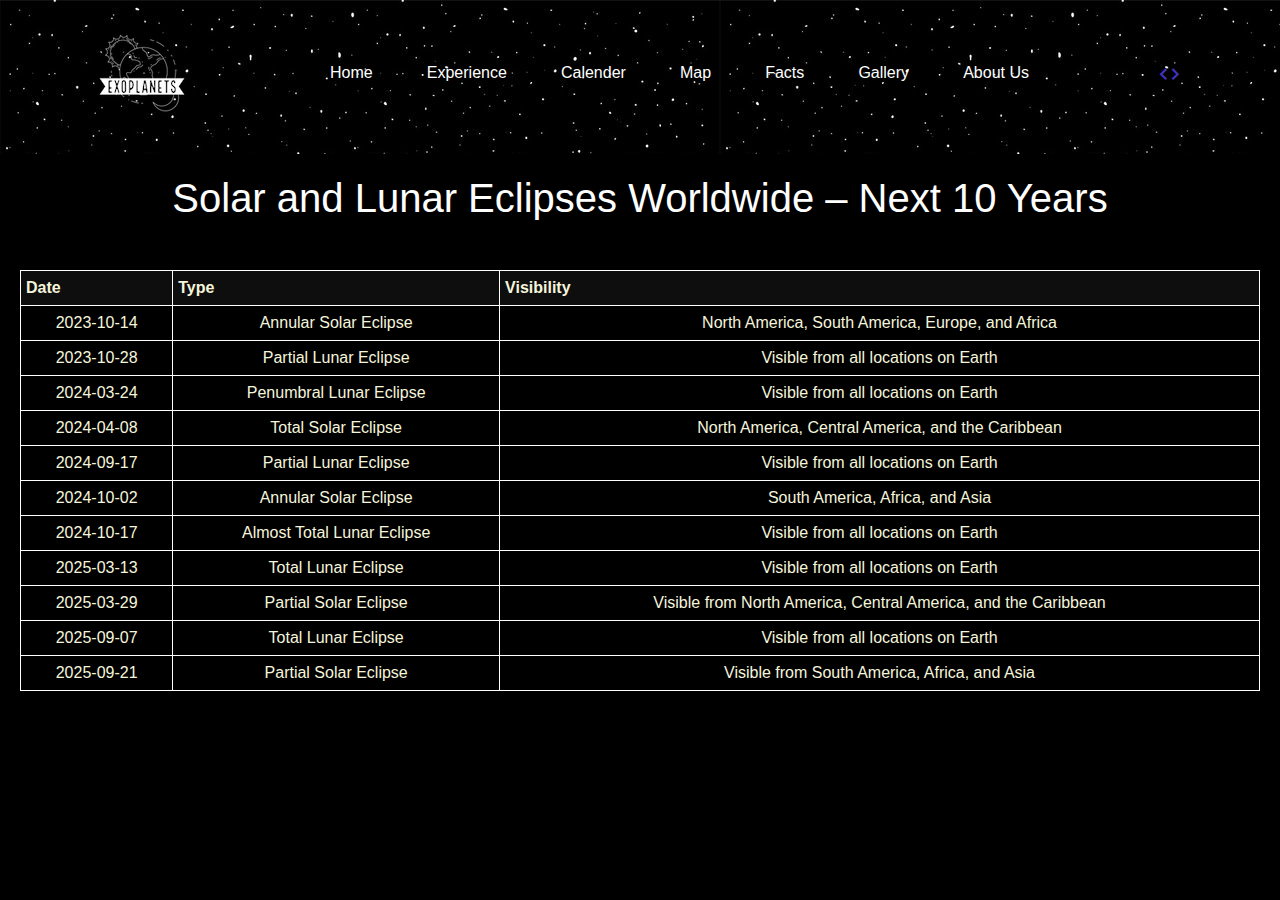
<file: nasa-web-eclipse/nasa-web-eclipse/eclipse-calender.html>
<!DOCTYPE html>
<html lang="en">

<head>
    <title>TEAM EXOPLANETS-Calender</title>
    <meta charset="utf-8">
    <meta name="viewport" content="width=device-width, initial-scale=1">
    <link rel="apple-touch-icon" href="assets/img/apple-icon.png">
    <link rel="shortcut icon" type="image/x-icon" href="assets/img/favicon1.ico">
    <!-- Load Require CSS -->
    <link href="assets/css/bootstrap.min.css" rel="stylesheet">
    <!-- Font CSS -->
    <link href="assets/css/boxicon.min.css" rel="stylesheet">
    <link href="https://fonts.googleapis.com/css2?family=Open+Sans:wght@300;400;600&display=swap" rel="stylesheet">
    <!-- Load Tempalte CSS -->
    <link rel="stylesheet" href="assets/css/templatemo.css">
    <!-- Custom CSS -->
    <link rel="stylesheet" href="assets/css/custom.css">
<!--
    
TemplateMo 561 Purple Buzz

https://templatemo.com/tm-561-purple-buzz

-->
  <style>
    body {
    font-family: sans-serif;
    margin: 0;
    padding: 0;
    background-color: #000000;
  }
  
  header {
    background-color: #000000;
    color: #ffffff;
    padding: 20px;
  }
  
  h1 {
    text-align: center;
  }
  
  main {
    padding: 20px;
  }
  
  table {
    border-collapse: collapse;
    width: 100%;
  }
  
  th, td {
    border: 1px solid rgb(255, 255, 255);
    padding: 5px;
    color:beige;
    background-color: black;
  }
  
  th {
    background-color: #0f0e0e;
    color :beige;
  }
  
  td {
    text-align: center;
  }
  
  footer {
    background-color: #212121;
    color: #ffffff;
    padding: 20px;
    text-align: center;
  }
  </style>
</head>
    <body style="background-color: black;">
        <!-- Header -->
        <nav id="main_nav" class="navbar navbar-expand-lg navbar-light bg-white shadow " style="background-image: url('assets/img/header-background.jpeg');">
            <div class="container d-flex justify-content-between align-items-center" >
                <a class="navbar-brand h1" href="index.html">
                    <img src="./assets/img/exoplanets-logos_white.png" href="index.html" opacity: 0.5 alt="There was supposed to be a pic here!">
                </a>
                <button class="navbar-toggler border-0" type="button" data-bs-toggle="collapse" data-bs-target="#navbar-toggler-success" aria-controls="navbarSupportedContent" aria-expanded="false" aria-label="Toggle navigation">
                    <span class="navbar-toggler-icon"></span>
                </button>
    
                <div class="align-self-center collapse navbar-collapse flex-fill  d-lg-flex justify-content-lg-between" id="navbar-toggler-success">
                    <div class="flex-fill mx-xl-5 mb-2">
                        <ul class="nav navbar-nav d-flex justify-content-between mx-xl-5 text-center text-dark">
                            <li class="nav-item">
                                <a class="nav-link btn-outline-primary rounded-pill px-3" style="color:white" href="index.html">Home</a>
                            </li>
                            <li class="nav-item">
                                <a class="nav-link btn-outline-primary rounded-pill px-3" style="color:white" href="experience.html">Experience</a>
                            </li>
                            <li class="nav-item">
                                <a class="nav-link btn-outline-primary rounded-pill px-3" style="color:white" href="eclipse-calender.html">Calender</a>
                            </li>
                            <li class="nav-item">
                              <a class="nav-link btn-outline-primary rounded-pill px-3" style="color:white" href="eclipse-map.html">Map</a>
                          </li>
                            <li class="nav-item">
                                <a class="nav-link btn-outline-primary rounded-pill px-3" style="color:white" href="eclipse-facts.html">Facts</a>
                            </li>
                            <li class="nav-item">
                                <a class="nav-link btn-outline-primary rounded-pill px-3" style="color:white" href="gallery.html">Gallery</a>
                            </li>
                            <li class="nav-item">
                                <a class="nav-link btn-outline-primary rounded-pill px-3" style="color:white" href="about.html">About Us</a>
                            </li>
                            
                        </ul>
                    </div>
                    <div class="navbar align-self-center d-flex">
                        <a class="nav-link" href="#"><i class='bx bx-code bx-sm text-primary'></i></a>
                    </div>
                </div>
            </div>
        </nav>
        <!-- Close Header -->
  <header>
    <h1>Solar and Lunar Eclipses Worldwide – Next 10 Years</h1>
  </header>

  <main>
    <table>
      <thead>
        <tr>
          <th>Date</th>
          <th>Type</th>
          <th>Visibility</th>
        </tr>
      </thead>
      <tbody>
        <tr>
            <td>2023-10-14</td>
            <td>Annular Solar Eclipse</td>
            <td>North America, South America, Europe, and Africa</td>
          </tr>
          <tr>
            <td>2023-10-28</td>
            <td>Partial Lunar Eclipse</td>
            <td>Visible from all locations on Earth</td>
          </tr>
          <tr>
            <td>2024-03-24</td>
            <td>Penumbral Lunar Eclipse</td>
            <td>Visible from all locations on Earth</td>
          </tr>
          <tr>
            <td>2024-04-08</td>
            <td>Total Solar Eclipse</td>
            <td>North America, Central America, and the Caribbean</td>
          </tr>
          <tr>
            <td>2024-09-17</td>
            <td>Partial Lunar Eclipse</td>
            <td>Visible from all locations on Earth</td>
          </tr>
          <tr>
            <td>2024-10-02</td>
            <td>Annular Solar Eclipse</td>
            <td>South America, Africa, and Asia</td>
          </tr>
          <tr>
            <td>2024-10-17</td>
            <td>Almost Total Lunar Eclipse</td>
            <td>Visible from all locations on Earth</td>
          </tr>
          <tr>
            <td>2025-03-13</td>
            <td>Total Lunar Eclipse</td>
            <td>Visible from all locations on Earth</td>
          </tr>
          <tr>
            <td>2025-03-29</td>
            <td>Partial Solar Eclipse</td>
            <td>Visible from North America, Central America, and the Caribbean</td>
          </tr>
          <tr>
            <td>2025-09-07</td>
            <td>Total Lunar Eclipse</td>
            <td>Visible from all locations on Earth</td>
          </tr>
          <tr>
            <td>2025-09-21</td>
            <td>Partial Solar Eclipse</td>
            <td>Visible from South America, Africa, and Asia</td>
        </tr>
      </tbody>
    </table>
  </main>

 
</body>
</html>
</file>
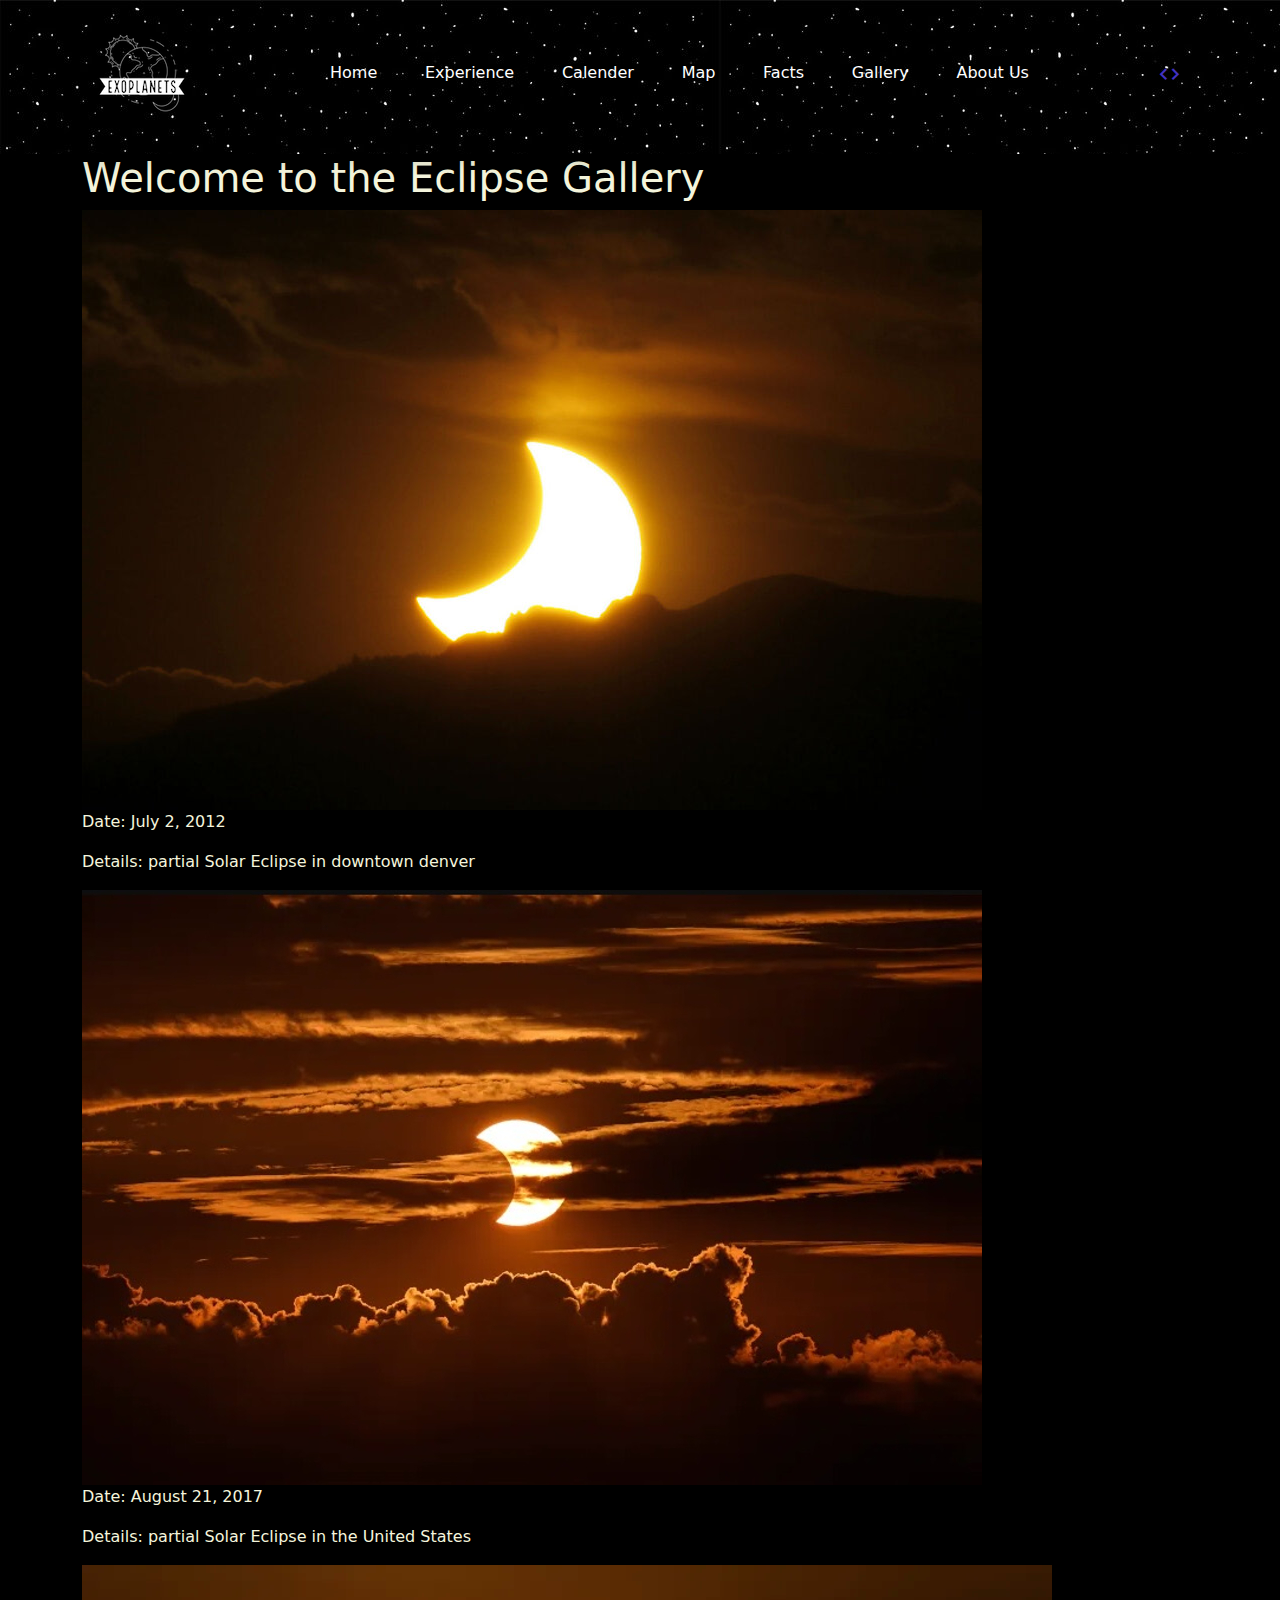
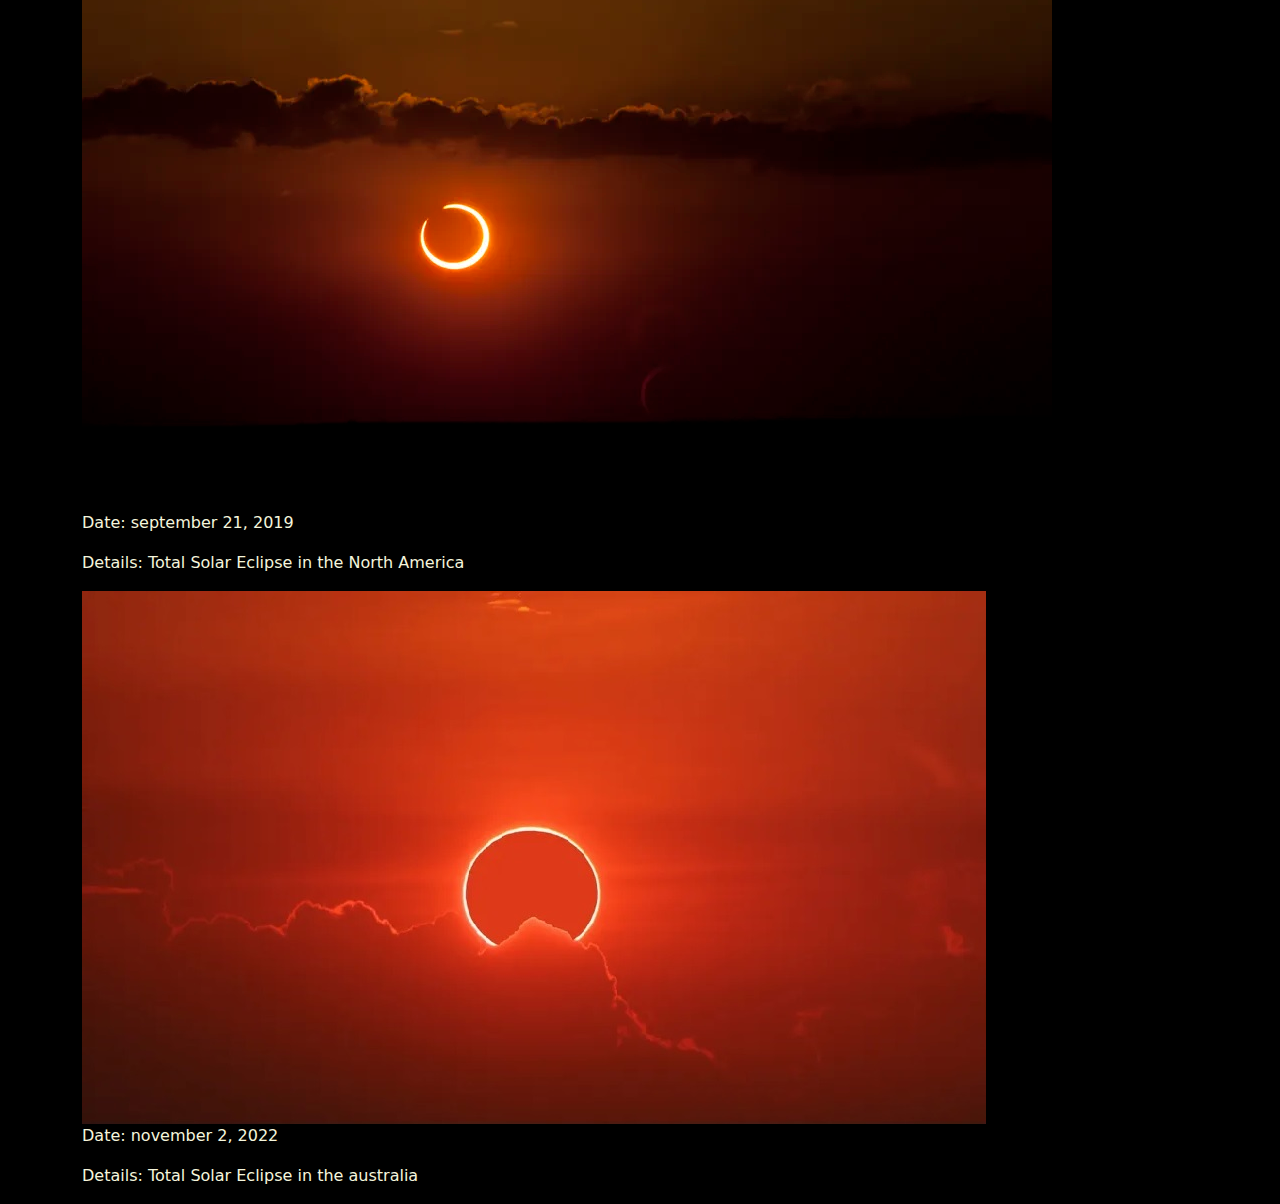
<file: nasa-web-eclipse/nasa-web-eclipse/gallery.html>
<!DOCTYPE html>
<html lang="en">

<head>
    <title>Eclipse Gallery</title>
    <meta charset="utf-8">
    <meta name="viewport" content="width=device-width, initial-scale=1">
    <link rel="apple-touch-icon" href="assets/img/apple-icon.png">
    <link rel="shortcut icon" type="image/x-icon" href="assets/img/favicon1.ico">
    <!-- Load Require CSS -->
    <link href="assets/css/bootstrap.min.css" rel="stylesheet">
    <!-- Font CSS -->
    <link href="assets/css/boxicon.min.css" rel="stylesheet">
    <link href="https://fonts.googleapis.com/css2?family=Open+Sans:wght@300;400;600&display=swap" rel="stylesheet">
    <!-- Load Tempalte CSS -->
    <link rel="stylesheet" href="assets/css/templatemo.css">
    <!-- Custom CSS -->
    <link rel="stylesheet" href="assets/css/custom.css">
<!--
    
TemplateMo 561 Purple Buzz

https://templatemo.com/tm-561-purple-buzz

-->
</head>

<body>
    <!-- Header -->
    <nav id="main_nav" class="navbar navbar-expand-lg navbar-light bg-white shadow " style="background-image: url('assets/img/header-background.jpeg');">
        <div class="container d-flex justify-content-between align-items-center" >
            <a class="navbar-brand h1" href="index.html">
                <img src="./assets/img/exoplanets-logos_white.png" href="index.html" opacity: 0.5 alt="There was supposed to be a pic here!">
            </a>
            <button class="navbar-toggler border-0" type="button" data-bs-toggle="collapse" data-bs-target="#navbar-toggler-success" aria-controls="navbarSupportedContent" aria-expanded="false" aria-label="Toggle navigation">
                <span class="navbar-toggler-icon"></span>
            </button>

            <div class="align-self-center collapse navbar-collapse flex-fill  d-lg-flex justify-content-lg-between" id="navbar-toggler-success">
                <div class="flex-fill mx-xl-5 mb-2">
                    <ul class="nav navbar-nav d-flex justify-content-between mx-xl-5 text-center text-dark">
                        <li class="nav-item">
                            <a class="nav-link btn-outline-primary rounded-pill px-3" style="color:white" href="index.html">Home</a>
                        </li>
                        <li class="nav-item">
                            <a class="nav-link btn-outline-primary rounded-pill px-3" style="color:white" href="experience.html">Experience</a>
                        </li>
                        <li class="nav-item">
                            <a class="nav-link btn-outline-primary rounded-pill px-3" style="color:white" href="eclipse-calender.html">Calender</a>
                        </li>
                        <li class="nav-item">
                            <a class="nav-link btn-outline-primary rounded-pill px-3" style="color:white" href="eclipse-map.html">Map</a>
                        </li>
                        <li class="nav-item">
                            <a class="nav-link btn-outline-primary rounded-pill px-3" style="color:white" href="eclipse-facts.html">Facts</a>
                        </li>
                        <li class="nav-item">
                            <a class="nav-link btn-outline-primary rounded-pill px-3" style="color:white" href="gallery.html">Gallery</a>
                        </li>
                        <li class="nav-item">
                            <a class="nav-link btn-outline-primary rounded-pill px-3" style="color:white" href="about.html">About Us</a>
                        </li>
                        
                    </ul>
                </div>
                <div class="navbar align-self-center d-flex">
                    <a class="nav-link" href="#"><i class='bx bx-code bx-sm text-primary'></i></a>
                </div>
            </div>
        </div>
    </nav>
    <!-- Close Header -->
    
    <body style="background:black; color:beige;">
        <div class="container" >
            <h1 >Welcome to the Eclipse Gallery</h1>
            <div class="image-card">
                <img src="./assets/img/eclipse1.jpg" alt="Eclipse 1">
                <div class="image-details">
                    <p>Date: July 2, 2012</p>
                    <p>Details: partial Solar Eclipse in downtown denver</p>
                </div>
            </div>
            
            <div class="image-card">
                <img src="./assets/img/eclipse4 (2).jpg" alt="Eclipse 2">
                <div class="image-details">
                    <p>Date: August 21, 2017</p>
                    <p>Details: partial Solar Eclipse in the United States</p>
                </div>
            </div>

            <div class="image-card">
                <img src="./assets/img/eclipse2.jpg" alt="Eclipse 3">
                <div class="image-details">
                    <p>Date: september 21, 2019</p>
                    <p>Details: Total Solar Eclipse in the North America</p>
                </div>
            </div>
            <div class="image-card">
                <img src="./assets/img/eclipse3.jpg" alt="Eclipse 3">
                <div class="image-details">
                    <p>Date: november 2, 2022</p>
                    <p>Details: Total Solar Eclipse in the australia </p>
                </div>
            </div>
            <!-- Add more image cards as needed -->
        </div>
    </body>

    </html>
</file>
<file: nasa-web-eclipse/nasa-web-eclipse/assets/css/templatemo.css>
/*

TemplateMo 561 Purple Buzz

https://templatemo.com/tm-561-purple-buzz

---------------------------------------------
Table of contents
------------------------------------------------
1. Typography
2. Main Nav
3. Home
4. About
5. Work
6. Single Work
7. Pricing
8. Contact
--------------------------------------------- */

html {font-family: 'Open Sans', sans-serif;}
/* Typography */
p, a {font-weight: 400;}
.h2 {font-size: 40px;}
.h3 {font-size: 28px;}
.light-300 {
  font-family: 'Open Sans', sans-serif !important;
  font-weight: 300;
}
.regular-400 {
  font-family: 'Open Sans', sans-serif !important;
  font-weight: 400;
}
.semi-bold-600 {
  font-family: 'Open Sans', sans-serif !important;
  font-weight: 600;
}
.typo-space-line::after,
.typo-space-line-center::after {
  content: "";
  width: 150px;
  display:block;
  position: absolute;
  border-bottom:  5px solid #ffffff;
  padding-top: .5em;
}
.typo-space-line-center::after {
  left: 50%;
  margin-left: -75px;
}
/* Main Nav */
#main_nav .nav-item .nav-link:hover {color: #fff;}
/* Home */
#index_banner {
  background-image: url('./../img/banner-bg-01.jpg');
  background-position: center center; background-size: cover;
  height: 100%;
  min-height: 60vh;
  width: 100%;
}
#index_banner .carousel-item {
  min-height: 60vh;
}
#index_banner .carousel-control-prev i,
#index_banner .carousel-control-next i {
  color: #6266ea !important;
  text-decoration: none;
  font-size: 4em;
}
#index_banner .carousel-inner {
  height: 80vh;
}
#index_banner .carousel-indicators li,
#index_banner .carousel-indicators.active {
  background-color: #6266ea !important;
}
.service-wrapper .service-footer {
  max-width: 720px;
}
.service-work.card {
  border-radius: 10px !important;
  cursor: pointer;
}
.service-work .service-work-vertical {
	background: rgb(0,0,0);
  background: linear-gradient(0deg, rgba(0,0,0,1) 0%, rgba(0,0,0,0) 33.33%, rgba(255,255,255,1) 66.66%, rgba(255,255,255,0) 99.99%);
  background-size: 300% 300%;
  background-position: 0% 100%;
  transition: .5s;
}
.service-work .service-work-vertical:hover {
  background-position: 0% 0%;
  transition: .5s;
}
.service-work .service-work-vertical:hover * {
  color: #000;
  border-color: #000;
  transition: .5s;
}
.recent-work.card{
  border-radius: 10px !important;
}
.recent-work .recent-work-vertical {
	background: rgb(255,255,255);
  background: linear-gradient(0deg, rgba(255,255,255,1) 0%, rgba(255,255,255,0) 33.333%, rgba(97,84,199,1) 66.666%, rgba(255,255,255,0) 99.999%);
  background-size: 300% 300%;
  background-position: 0% 100%;
  transition: .5s;
  cursor: pointer;
}
.recent-work .recent-work-vertical:hover {
  background-position: 0% 0%;
  transition: .5s;
}
.recent-work .recent-work-vertical:hover div.recent-work-content {
  top: 50%;
  margin-top: -2.5em;
  position: absolute;
}
.recent-work .recent-work-vertical:hover * {
  color: white;
  transition: .5s;
}
/* About */
#work_banner {
  background-image: url('./../img/banner-bg-02.jpg');
  background-position: center center; background-size: cover;
  height: 100%;
  width: 100%;
}
.progress {
  height: 8px;
}
.objective-icon {
  border-radius: 13px;
  width: 8rem;
}
.partner-wap {
  background-color: #7276ec;
  transition: 1s;
  cursor: pointer;
}
.partner-wap:hover {
  background-color: #b1b3f5;
}
.why-us {
  background: rgb(239,239,253);
  background: -moz-linear-gradient(0deg, rgba(239,239,253,1) 50%, rgba(255,255,255,1) 50%);
  background: -webkit-linear-gradient(0deg, rgba(239,239,253,1) 50%, rgba(255,255,255,1) 50%);
  background: linear-gradient(0deg, rgba(239,239,253,1) 50%, rgba(255,255,255,1) 50%);
  filter: progid:DXImageTransform.Microsoft.gradient(startColorstr="#efeffd",endColorstr="#ffffff",GradientType=1);
}
.team-member-img {
  transition-duration: 0.15s;
}
.team-member:hover .team-member-img {
  padding: 10px !important;
}

/* Work */
/* Singel Work */
#work_single_banner {
  background-image: url('./../img/banner-bg-02.jpg');
  background-position: center center;
  background-size: cover;
  height: 100%;
  width: 100%;
}
.related-content {
  border-radius: 20px;
  cursor: pointer;
}
/* Pricing */
.pricing-list {
  margin-bottom: 1px;
}
.pricing-table {
  max-width: 350px;
  margin: auto;
}
.pricing-table,
.pricing-horizontal {
  border-radius: 15px !important;
}
/* Contact */
#floatingtextarea {
  height: 150px
}
/* Footer */
footer a.text-light:hover {
  color: #bfbfbf !important;
  transition-duration: 0.15s;
}
</file>
<file: nasa-web-eclipse/nasa-web-eclipse/assets/css/custom.css>
/*
Custom CSS for TemplateMo 561 Purple Buzz

https://templatemo.com/tm-561-purple-buzz

*/
</file>
<file: nasa-web-eclipse/nasa-web-eclipse/assets/css/boxicon.min.css>
@font-face{font-family:'boxicons';font-weight:normal;font-style:normal;src:url('../fonts/boxicons.eot');src:url('../fonts/boxicons.eot') format('embedded-opentype'),url('../fonts/boxicons.woff2') format('woff2'),url('../fonts/boxicons.woff') format('woff'),url('../fonts/boxicons.ttf') format('truetype'),url('../fonts/boxicons.svg?#boxicons') format('svg')}.bx{font-family:'boxicons'!important;font-weight:normal;font-style:normal;font-variant:normal;line-height:1;display:inline-block;text-transform:none;speak:none;-webkit-font-smoothing:antialiased;-moz-osx-font-smoothing:grayscale}.bx-ul{margin-left:2em;padding-left:0;list-style:none}.bx-ul>li{position:relative}.bx-ul .bx{font-size:inherit;line-height:inherit;position:absolute;left:-2em;width:2em;text-align:center}@-webkit-keyframes spin{0%{-webkit-transform:rotate(0);transform:rotate(0)}100%{-webkit-transform:rotate(359deg);transform:rotate(359deg)}}@keyframes spin{0%{-webkit-transform:rotate(0);transform:rotate(0)}100%{-webkit-transform:rotate(359deg);transform:rotate(359deg)}}@-webkit-keyframes burst{0%{-webkit-transform:scale(1);transform:scale(1);opacity:1}90%{-webkit-transform:scale(1.5);transform:scale(1.5);opacity:0}}@keyframes burst{0%{-webkit-transform:scale(1);transform:scale(1);opacity:1}90%{-webkit-transform:scale(1.5);transform:scale(1.5);opacity:0}}@-webkit-keyframes flashing{0%{opacity:1}45%{opacity:0}90%{opacity:1}}@keyframes flashing{0%{opacity:1}45%{opacity:0}90%{opacity:1}}@-webkit-keyframes fade-left{0%{-webkit-transform:translateX(0);transform:translateX(0);opacity:1}75%{-webkit-transform:translateX(-20px);transform:translateX(-20px);opacity:0}}@keyframes fade-left{0%{-webkit-transform:translateX(0);transform:translateX(0);opacity:1}75%{-webkit-transform:translateX(-20px);transform:translateX(-20px);opacity:0}}@-webkit-keyframes fade-right{0%{-webkit-transform:translateX(0);transform:translateX(0);opacity:1}75%{-webkit-transform:translateX(20px);transform:translateX(20px);opacity:0}}@keyframes fade-right{0%{-webkit-transform:translateX(0);transform:translateX(0);opacity:1}75%{-webkit-transform:translateX(20px);transform:translateX(20px);opacity:0}}@-webkit-keyframes fade-up{0%{-webkit-transform:translateY(0);transform:translateY(0);opacity:1}75%{-webkit-transform:translateY(-20px);transform:translateY(-20px);opacity:0}}@keyframes fade-up{0%{-webkit-transform:translateY(0);transform:translateY(0);opacity:1}75%{-webkit-transform:translateY(-20px);transform:translateY(-20px);opacity:0}}@-webkit-keyframes fade-down{0%{-webkit-transform:translateY(0);transform:translateY(0);opacity:1}75%{-webkit-transform:translateY(20px);transform:translateY(20px);opacity:0}}@keyframes fade-down{0%{-webkit-transform:translateY(0);transform:translateY(0);opacity:1}75%{-webkit-transform:translateY(20px);transform:translateY(20px);opacity:0}}@-webkit-keyframes tada{from{-webkit-transform:scale3d(1,1,1);transform:scale3d(1,1,1)}10%,20%{-webkit-transform:scale3d(.95,.95,.95) rotate3d(0,0,1,-10deg);transform:scale3d(.95,.95,.95) rotate3d(0,0,1,-10deg)}30%,50%,70%,90%{-webkit-transform:scale3d(1,1,1) rotate3d(0,0,1,10deg);transform:scale3d(1,1,1) rotate3d(0,0,1,10deg)}40%,60%,80%{-webkit-transform:scale3d(1,1,1) rotate3d(0,0,1,-10deg);transform:scale3d(1,1,1) rotate3d(0,0,1,-10deg)}to{-webkit-transform:scale3d(1,1,1);transform:scale3d(1,1,1)}}@keyframes tada{from{-webkit-transform:scale3d(1,1,1);transform:scale3d(1,1,1)}10%,20%{-webkit-transform:scale3d(.95,.95,.95) rotate3d(0,0,1,-10deg);transform:scale3d(.95,.95,.95) rotate3d(0,0,1,-10deg)}30%,50%,70%,90%{-webkit-transform:scale3d(1,1,1) rotate3d(0,0,1,10deg);transform:scale3d(1,1,1) rotate3d(0,0,1,10deg)}40%,60%,80%{-webkit-transform:rotate3d(0,0,1,-10deg);transform:rotate3d(0,0,1,-10deg)}to{-webkit-transform:scale3d(1,1,1);transform:scale3d(1,1,1)}}.bx-spin{-webkit-animation:spin 2s linear infinite;animation:spin 2s linear infinite}.bx-spin-hover:hover{-webkit-animation:spin 2s linear infinite;animation:spin 2s linear infinite}.bx-tada{-webkit-animation:tada 1.5s ease infinite;animation:tada 1.5s ease infinite}.bx-tada-hover:hover{-webkit-animation:tada 1.5s ease infinite;animation:tada 1.5s ease infinite}.bx-flashing{-webkit-animation:flashing 1.5s infinite linear;animation:flashing 1.5s infinite linear}.bx-flashing-hover:hover{-webkit-animation:flashing 1.5s infinite linear;animation:flashing 1.5s infinite linear}.bx-burst{-webkit-animation:burst 1.5s infinite linear;animation:burst 1.5s infinite linear}.bx-burst-hover:hover{-webkit-animation:burst 1.5s infinite linear;animation:burst 1.5s infinite linear}.bx-fade-up{-webkit-animation:fade-up 1.5s infinite linear;animation:fade-up 1.5s infinite linear}.bx-fade-up-hover:hover{-webkit-animation:fade-up 1.5s infinite linear;animation:fade-up 1.5s infinite linear}.bx-fade-down{-webkit-animation:fade-down 1.5s infinite linear;animation:fade-down 1.5s infinite linear}.bx-fade-down-hover:hover{-webkit-animation:fade-down 1.5s infinite linear;animation:fade-down 1.5s infinite linear}.bx-fade-left{-webkit-animation:fade-left 1.5s infinite linear;animation:fade-left 1.5s infinite linear}.bx-fade-left-hover:hover{-webkit-animation:fade-left 1.5s infinite linear;animation:fade-left 1.5s infinite linear}.bx-fade-right{-webkit-animation:fade-right 1.5s infinite linear;animation:fade-right 1.5s infinite linear}.bx-fade-right-hover:hover{-webkit-animation:fade-right 1.5s infinite linear;animation:fade-right 1.5s infinite linear}.bx-xs{font-size:1rem!important}.bx-sm{font-size:1.55rem!important}.bx-md{font-size:2.25rem!important}.bx-fw{font-size:1.2857142857em;line-height:.8em;width:1.2857142857em;height:.8em;margin-top:-.2em!important;vertical-align:middle}.bx-lg{font-size:3.0!important}.bx-pull-left{float:left;margin-right:.3em!important}.bx-pull-right{float:right;margin-left:.3em!important}.bx-rotate-90{transform:rotate(90deg);-ms-filter:'progid:DXImageTransform.Microsoft.BasicImage(rotation=1)'}.bx-rotate-180{transform:rotate(180deg);-ms-filter:'progid:DXImageTransform.Microsoft.BasicImage(rotation=2)'}.bx-rotate-270{transform:rotate(270deg);-ms-filter:'progid:DXImageTransform.Microsoft.BasicImage(rotation=3)'}.bx-flip-horizontal{transform:scaleX(-1);-ms-filter:'progid:DXImageTransform.Microsoft.BasicImage(rotation=0,mirror=1)'}.bx-flip-vertical{transform:scaleY(-1);-ms-filter:'progid:DXImageTransform.Microsoft.BasicImage(rotation=2,mirror=1)'}.bx-border{padding:.25em;border:.07em solid rgba(0,0,0,.1);border-radius:.25em}.bx-border-circle{padding:.25em;border:.07em solid rgba(0,0,0,.1);border-radius:50%}.bx-abacus:before{content:"\e900"}.bx-accessibility:before{content:"\e901"}.bx-add-to-queue:before{content:"\e902"}.bx-adjust:before{content:"\e903"}.bx-alarm:before{content:"\e904"}.bx-alarm-add:before{content:"\e905"}.bx-alarm-exclamation:before{content:"\e906"}.bx-alarm-off:before{content:"\e907"}.bx-alarm-snooze:before{content:"\e908"}.bx-album:before{content:"\e909"}.bx-align-justify:before{content:"\e90a"}.bx-align-left:before{content:"\e90b"}.bx-align-middle:before{content:"\e90c"}.bx-align-right:before{content:"\e90d"}.bx-analyse:before{content:"\e90e"}.bx-anchor:before{content:"\e90f"}.bx-angry:before{content:"\e910"}.bx-aperture:before{content:"\e911"}.bx-arch:before{content:"\e912"}.bx-archive:before{content:"\e913"}.bx-archive-in:before{content:"\e914"}.bx-archive-out:before{content:"\e915"}.bx-area:before{content:"\e916"}.bx-arrow-back:before{content:"\e917"}.bx-arrow-from-bottom:before{content:"\e918"}.bx-arrow-from-left:before{content:"\e919"}.bx-arrow-from-right:before{content:"\e91a"}.bx-arrow-from-top:before{content:"\e91b"}.bx-arrow-to-bottom:before{content:"\e91c"}.bx-arrow-to-left:before{content:"\e91d"}.bx-arrow-to-right:before{content:"\e91e"}.bx-arrow-to-top:before{content:"\e91f"}.bx-at:before{content:"\e920"}.bx-atom:before{content:"\e921"}.bx-award:before{content:"\e922"}.bx-badge:before{content:"\e923"}.bx-badge-check:before{content:"\e924"}.bx-ball:before{content:"\e925"}.bx-band-aid:before{content:"\e926"}.bx-bar-chart:before{content:"\e927"}.bx-bar-chart-alt:before{content:"\e928"}.bx-bar-chart-alt-2:before{content:"\e929"}.bx-bar-chart-square:before{content:"\e92a"}.bx-barcode:before{content:"\e92b"}.bx-barcode-reader:before{content:"\e92c"}.bx-baseball:before{content:"\e92d"}.bx-basket:before{content:"\e92e"}.bx-basketball:before{content:"\e92f"}.bx-bath:before{content:"\e930"}.bx-battery:before{content:"\e931"}.bx-bed:before{content:"\e932"}.bx-been-here:before{content:"\e933"}.bx-beer:before{content:"\e934"}.bx-bell:before{content:"\e935"}.bx-bell-minus:before{content:"\e936"}.bx-bell-off:before{content:"\e937"}.bx-bell-plus:before{content:"\e938"}.bx-bible:before{content:"\e939"}.bx-bitcoin:before{content:"\e93a"}.bx-blanket:before{content:"\e93b"}.bx-block:before{content:"\e93c"}.bx-bluetooth:before{content:"\e93d"}.bx-body:before{content:"\e93e"}.bx-bold:before{content:"\e93f"}.bx-bolt-circle:before{content:"\e940"}.bx-bomb:before{content:"\e941"}.bx-bone:before{content:"\e942"}.bx-bong:before{content:"\e943"}.bx-book:before{content:"\e944"}.bx-book-add:before{content:"\e945"}.bx-book-alt:before{content:"\e946"}.bx-book-bookmark:before{content:"\e947"}.bx-book-content:before{content:"\e948"}.bx-book-heart:before{content:"\e949"}.bx-bookmark:before{content:"\e94a"}.bx-bookmark-alt:before{content:"\e94b"}.bx-bookmark-alt-minus:before{content:"\e94c"}.bx-bookmark-alt-plus:before{content:"\e94d"}.bx-bookmark-heart:before{content:"\e94e"}.bx-bookmark-minus:before{content:"\e94f"}.bx-bookmark-plus:before{content:"\e950"}.bx-bookmarks:before{content:"\e951"}.bx-book-open:before{content:"\e952"}.bx-book-reader:before{content:"\e953"}.bx-border-all:before{content:"\e954"}.bx-border-bottom:before{content:"\e955"}.bx-border-inner:before{content:"\e956"}.bx-border-left:before{content:"\e957"}.bx-border-none:before{content:"\e958"}.bx-border-outer:before{content:"\e959"}.bx-border-radius:before{content:"\e95a"}.bx-border-right:before{content:"\e95b"}.bx-border-top:before{content:"\e95c"}.bx-bot:before{content:"\e95d"}.bx-bowling-ball:before{content:"\e95e"}.bx-box:before{content:"\e95f"}.bx-bracket:before{content:"\e960"}.bx-braille:before{content:"\e961"}.bx-brain:before{content:"\e962"}.bx-briefcase:before{content:"\e963"}.bx-briefcase-alt:before{content:"\e964"}.bx-briefcase-alt-2:before{content:"\e965"}.bx-brightness:before{content:"\e966"}.bx-brightness-half:before{content:"\e967"}.bx-broadcast:before{content:"\e968"}.bx-brush:before{content:"\e969"}.bx-brush-alt:before{content:"\e96a"}.bx-bug:before{content:"\e96b"}.bx-bug-alt:before{content:"\e96c"}.bx-building:before{content:"\e96d"}.bx-building-house:before{content:"\e96e"}.bx-buildings:before{content:"\e96f"}.bx-bulb:before{content:"\e970"}.bx-bullseye:before{content:"\e971"}.bx-buoy:before{content:"\e972"}.bx-bus:before{content:"\e973"}.bx-bus-school:before{content:"\e974"}.bx-cabinet:before{content:"\e975"}.bx-cake:before{content:"\e976"}.bx-calculator:before{content:"\e977"}.bx-calendar:before{content:"\e978"}.bx-calendar-alt:before{content:"\e979"}.bx-calendar-check:before{content:"\e97a"}.bx-calendar-edit:before{content:"\e97b"}.bx-calendar-event:before{content:"\e97c"}.bx-calendar-exclamation:before{content:"\e97d"}.bx-calendar-heart:before{content:"\e97e"}.bx-calendar-minus:before{content:"\e97f"}.bx-calendar-plus:before{content:"\e980"}.bx-calendar-star:before{content:"\e981"}.bx-calendar-week:before{content:"\e982"}.bx-calendar-x:before{content:"\e983"}.bx-camera:before{content:"\e984"}.bx-camera-home:before{content:"\e985"}.bx-camera-movie:before{content:"\e986"}.bx-camera-off:before{content:"\e987"}.bx-capsule:before{content:"\e988"}.bx-captions:before{content:"\e989"}.bx-car:before{content:"\e98a"}.bx-card:before{content:"\e98b"}.bx-caret-down:before{content:"\e98c"}.bx-caret-down-circle:before{content:"\e98d"}.bx-caret-down-square:before{content:"\e98e"}.bx-caret-left:before{content:"\e98f"}.bx-caret-left-circle:before{content:"\e990"}.bx-caret-left-square:before{content:"\e991"}.bx-caret-right:before{content:"\e992"}.bx-caret-right-circle:before{content:"\e993"}.bx-caret-right-square:before{content:"\e994"}.bx-caret-up:before{content:"\e995"}.bx-caret-up-circle:before{content:"\e996"}.bx-caret-up-square:before{content:"\e997"}.bx-carousel:before{content:"\e998"}.bx-cart:before{content:"\e999"}.bx-cart-alt:before{content:"\e99a"}.bx-cast:before{content:"\e99b"}.bx-category:before{content:"\e99c"}.bx-category-alt:before{content:"\e99d"}.bx-cctv:before{content:"\e99e"}.bx-certification:before{content:"\e99f"}.bx-chair:before{content:"\e9a0"}.bx-chalkboard:before{content:"\e9a1"}.bx-chart:before{content:"\e9a2"}.bx-chat:before{content:"\e9a3"}.bx-check:before{content:"\e9a4"}.bx-checkbox:before{content:"\e9a5"}.bx-checkbox-checked:before{content:"\e9a6"}.bx-checkbox-square:before{content:"\e9a7"}.bx-check-circle:before{content:"\e9a8"}.bx-check-double:before{content:"\e9a9"}.bx-check-shield:before{content:"\e9aa"}.bx-check-square:before{content:"\e9ab"}.bx-chevron-down:before{content:"\e9ac"}.bx-chevron-down-circle:before{content:"\e9ad"}.bx-chevron-down-square:before{content:"\e9ae"}.bx-chevron-left:before{content:"\e9af"}.bx-chevron-left-circle:before{content:"\e9b0"}.bx-chevron-left-square:before{content:"\e9b1"}.bx-chevron-right:before{content:"\e9b2"}.bx-chevron-right-circle:before{content:"\e9b3"}.bx-chevron-right-square:before{content:"\e9b4"}.bx-chevrons-down:before{content:"\e9b5"}.bx-chevrons-left:before{content:"\e9b6"}.bx-chevrons-right:before{content:"\e9b7"}.bx-chevrons-up:before{content:"\e9b8"}.bx-chevron-up:before{content:"\e9b9"}.bx-chevron-up-circle:before{content:"\e9ba"}.bx-chevron-up-square:before{content:"\e9bb"}.bx-chip:before{content:"\e9bc"}.bx-church:before{content:"\e9bd"}.bx-circle:before{content:"\e9be"}.bx-clinic:before{content:"\e9bf"}.bx-clipboard:before{content:"\e9c0"}.bx-closet:before{content:"\e9c1"}.bx-cloud:before{content:"\e9c2"}.bx-cloud-download:before{content:"\e9c3"}.bx-cloud-drizzle:before{content:"\e9c4"}.bx-cloud-lightning:before{content:"\e9c5"}.bx-cloud-light-rain:before{content:"\e9c6"}.bx-cloud-rain:before{content:"\e9c7"}.bx-cloud-snow:before{content:"\e9c8"}.bx-cloud-upload:before{content:"\e9c9"}.bx-code:before{content:"\e9ca"}.bx-code-alt:before{content:"\e9cb"}.bx-code-block:before{content:"\e9cc"}.bx-code-curly:before{content:"\e9cd"}.bx-coffee:before{content:"\e9ce"}.bx-coffee-togo:before{content:"\e9cf"}.bx-cog:before{content:"\e9d0"}.bx-coin:before{content:"\e9d1"}.bx-coin-stack:before{content:"\e9d2"}.bx-collapse:before{content:"\e9d3"}.bx-collection:before{content:"\e9d4"}.bx-color-fill:before{content:"\e9d5"}.bx-columns:before{content:"\e9d6"}.bx-command:before{content:"\e9d7"}.bx-comment:before{content:"\e9d8"}.bx-comment-add:before{content:"\e9d9"}.bx-comment-check:before{content:"\e9da"}.bx-comment-detail:before{content:"\e9db"}.bx-comment-dots:before{content:"\e9dc"}.bx-comment-edit:before{content:"\e9dd"}.bx-comment-error:before{content:"\e9de"}.bx-comment-minus:before{content:"\e9df"}.bx-comment-x:before{content:"\e9e0"}.bx-compass:before{content:"\e9e1"}.bx-confused:before{content:"\e9e2"}.bx-conversation:before{content:"\e9e3"}.bx-cookie:before{content:"\e9e4"}.bx-cool:before{content:"\e9e5"}.bx-copy:before{content:"\e9e6"}.bx-copy-alt:before{content:"\e9e7"}.bx-copyright:before{content:"\e9e8"}.bx-credit-card:before{content:"\e9e9"}.bx-credit-card-alt:before{content:"\e9ea"}.bx-credit-card-front:before{content:"\e9eb"}.bx-crop:before{content:"\e9ec"}.bx-crosshair:before{content:"\e9ed"}.bx-crown:before{content:"\e9ee"}.bx-cube:before{content:"\e9ef"}.bx-cube-alt:before{content:"\e9f0"}.bx-cuboid:before{content:"\e9f1"}.bx-current-location:before{content:"\e9f2"}.bx-customize:before{content:"\e9f3"}.bx-cut:before{content:"\e9f4"}.bx-cycling:before{content:"\e9f5"}.bx-cylinder:before{content:"\e9f6"}.bx-data:before{content:"\e9f7"}.bx-desktop:before{content:"\e9f8"}.bx-detail:before{content:"\e9f9"}.bx-devices:before{content:"\e9fa"}.bx-dialpad:before{content:"\e9fb"}.bx-dialpad-alt:before{content:"\e9fc"}.bx-diamond:before{content:"\e9fd"}.bx-dice-1:before{content:"\e9fe"}.bx-dice-2:before{content:"\e9ff"}.bx-dice-3:before{content:"\ea00"}.bx-dice-4:before{content:"\ea01"}.bx-dice-5:before{content:"\ea02"}.bx-dice-6:before{content:"\ea03"}.bx-directions:before{content:"\ea04"}.bx-disc:before{content:"\ea05"}.bx-dish:before{content:"\ea06"}.bx-dislike:before{content:"\ea07"}.bx-dizzy:before{content:"\ea08"}.bx-dna:before{content:"\ea09"}.bx-dock-bottom:before{content:"\ea0a"}.bx-dock-left:before{content:"\ea0b"}.bx-dock-right:before{content:"\ea0c"}.bx-dock-top:before{content:"\ea0d"}.bx-dollar:before{content:"\ea0e"}.bx-dollar-circle:before{content:"\ea0f"}.bx-donate-blood:before{content:"\ea10"}.bx-donate-heart:before{content:"\ea11"}.bx-door-open:before{content:"\ea12"}.bx-dots-horizontal:before{content:"\ea13"}.bx-dots-horizontal-rounded:before{content:"\ea14"}.bx-dots-vertical:before{content:"\ea15"}.bx-dots-vertical-rounded:before{content:"\ea16"}.bx-doughnut-chart:before{content:"\ea17"}.bx-down-arrow:before{content:"\ea18"}.bx-down-arrow-alt:before{content:"\ea19"}.bx-down-arrow-circle:before{content:"\ea1a"}.bx-download:before{content:"\ea1b"}.bx-downvote:before{content:"\ea1c"}.bx-drink:before{content:"\ea1d"}.bx-droplet:before{content:"\ea1e"}.bx-dumbbell:before{content:"\ea1f"}.bx-duplicate:before{content:"\ea20"}.bx-edit:before{content:"\ea21"}.bx-edit-alt:before{content:"\ea22"}.bx-envelope:before{content:"\ea23"}.bx-envelope-open:before{content:"\ea24"}.bx-equalizer:before{content:"\ea25"}.bx-eraser:before{content:"\ea26"}.bx-error:before{content:"\ea27"}.bx-error-alt:before{content:"\ea28"}.bx-error-circle:before{content:"\ea29"}.bx-euro:before{content:"\ea2a"}.bx-exclude:before{content:"\ea2b"}.bx-exit:before{content:"\ea2c"}.bx-exit-fullscreen:before{content:"\ea2d"}.bx-expand:before{content:"\ea2e"}.bx-expand-alt:before{content:"\ea2f"}.bx-export:before{content:"\ea30"}.bx-extension:before{content:"\ea31"}.bx-face:before{content:"\ea32"}.bx-fast-forward:before{content:"\ea33"}.bx-fast-forward-circle:before{content:"\ea34"}.bx-female:before{content:"\ea35"}.bx-female-sign:before{content:"\ea36"}.bx-file:before{content:"\ea37"}.bx-file-blank:before{content:"\ea38"}.bx-file-find:before{content:"\ea39"}.bx-film:before{content:"\ea3a"}.bx-filter:before{content:"\ea3b"}.bx-filter-alt:before{content:"\ea3c"}.bx-fingerprint:before{content:"\ea3d"}.bx-first-aid:before{content:"\ea3e"}.bx-first-page:before{content:"\ea3f"}.bx-flag:before{content:"\ea40"}.bx-folder:before{content:"\ea41"}.bx-folder-minus:before{content:"\ea42"}.bx-folder-open:before{content:"\ea43"}.bx-folder-plus:before{content:"\ea44"}.bx-font:before{content:"\ea45"}.bx-font-color:before{content:"\ea46"}.bx-font-family:before{content:"\ea47"}.bx-font-size:before{content:"\ea48"}.bx-food-menu:before{content:"\ea49"}.bx-food-tag:before{content:"\ea4a"}.bx-football:before{content:"\ea4b"}.bx-fridge:before{content:"\ea4c"}.bx-fullscreen:before{content:"\ea4d"}.bx-game:before{content:"\ea4e"}.bx-gas-pump:before{content:"\ea4f"}.bx-ghost:before{content:"\ea50"}.bx-gift:before{content:"\ea51"}.bx-git-branch:before{content:"\ea52"}.bx-git-commit:before{content:"\ea53"}.bx-git-compare:before{content:"\ea54"}.bx-git-merge:before{content:"\ea55"}.bx-git-pull-request:before{content:"\ea56"}.bx-git-repo-forked:before{content:"\ea57"}.bx-glasses:before{content:"\ea58"}.bx-glasses-alt:before{content:"\ea59"}.bx-globe:before{content:"\ea5a"}.bx-globe-alt:before{content:"\ea5b"}.bx-grid:before{content:"\ea5c"}.bx-grid-alt:before{content:"\ea5d"}.bx-grid-horizontal:before{content:"\ea5e"}.bx-grid-small:before{content:"\ea5f"}.bx-grid-vertical:before{content:"\ea60"}.bx-group:before{content:"\ea61"}.bx-handicap:before{content:"\ea62"}.bx-happy:before{content:"\ea63"}.bx-happy-alt:before{content:"\ea64"}.bx-happy-beaming:before{content:"\ea65"}.bx-happy-heart-eyes:before{content:"\ea66"}.bx-hash:before{content:"\ea67"}.bx-hdd:before{content:"\ea68"}.bx-heading:before{content:"\ea69"}.bx-headphone:before{content:"\ea6a"}.bx-health:before{content:"\ea6b"}.bx-heart:before{content:"\ea6c"}.bx-heart-circle:before{content:"\ea6d"}.bx-heart-square:before{content:"\ea6e"}.bx-help-circle:before{content:"\ea6f"}.bx-hide:before{content:"\ea70"}.bx-highlight:before{content:"\ea71"}.bx-history:before{content:"\ea72"}.bx-hive:before{content:"\ea73"}.bx-home:before{content:"\ea74"}.bx-home-alt:before{content:"\ea75"}.bx-home-circle:before{content:"\ea76"}.bx-home-heart:before{content:"\ea77"}.bx-home-smile:before{content:"\ea78"}.bx-horizontal-center:before{content:"\ea79"}.bx-hotel:before{content:"\ea7a"}.bx-hourglass:before{content:"\ea7b"}.bx-id-card:before{content:"\ea7c"}.bx-image:before{content:"\ea7d"}.bx-image-add:before{content:"\ea7e"}.bx-image-alt:before{content:"\ea7f"}.bx-images:before{content:"\ea80"}.bx-import:before{content:"\ea81"}.bx-infinite:before{content:"\ea82"}.bx-info-circle:before{content:"\ea83"}.bx-info-square:before{content:"\ea84"}.bx-intersect:before{content:"\ea85"}.bx-italic:before{content:"\ea86"}.bx-joystick:before{content:"\ea87"}.bx-joystick-alt:before{content:"\ea88"}.bx-joystick-button:before{content:"\ea89"}.bx-key:before{content:"\ea8a"}.bx-label:before{content:"\ea8b"}.bx-landscape:before{content:"\ea8c"}.bx-laptop:before{content:"\ea8d"}.bx-last-page:before{content:"\ea8e"}.bx-laugh:before{content:"\ea8f"}.bx-layer:before{content:"\ea90"}.bx-layer-minus:before{content:"\ea91"}.bx-layer-plus:before{content:"\ea92"}.bx-layout:before{content:"\ea93"}.bx-left-arrow:before{content:"\ea94"}.bx-left-arrow-alt:before{content:"\ea95"}.bx-left-arrow-circle:before{content:"\ea96"}.bx-left-down-arrow-circle:before{content:"\ea97"}.bx-left-indent:before{content:"\ea98"}.bx-left-top-arrow-circle:before{content:"\ea99"}.bx-library:before{content:"\ea9a"}.bx-like:before{content:"\ea9b"}.bx-line-chart:before{content:"\ea9c"}.bx-line-chart-down:before{content:"\ea9d"}.bx-link:before{content:"\ea9e"}.bx-link-alt:before{content:"\ea9f"}.bx-link-external:before{content:"\eaa0"}.bx-lira:before{content:"\eaa1"}.bx-list-check:before{content:"\eaa2"}.bx-list-minus:before{content:"\eaa3"}.bx-list-ol:before{content:"\eaa4"}.bx-list-plus:before{content:"\eaa5"}.bx-list-ul:before{content:"\eaa6"}.bx-loader:before{content:"\eaa7"}.bx-loader-alt:before{content:"\eaa8"}.bx-loader-circle:before{content:"\eaa9"}.bx-location-plus:before{content:"\eaaa"}.bx-lock:before{content:"\eaab"}.bx-lock-alt:before{content:"\eaac"}.bx-lock-open:before{content:"\eaad"}.bx-lock-open-alt:before{content:"\eaae"}.bx-log-in:before{content:"\eaaf"}.bx-log-in-circle:before{content:"\eab0"}.bx-log-out:before{content:"\eab1"}.bx-log-out-circle:before{content:"\eab2"}.bx-low-vision:before{content:"\eab3"}.bx-magnet:before{content:"\eab4"}.bx-mail-send:before{content:"\eab5"}.bx-male:before{content:"\eab6"}.bx-male-sign:before{content:"\eab7"}.bx-map:before{content:"\eab8"}.bx-map-alt:before{content:"\eab9"}.bx-map-pin:before{content:"\eaba"}.bx-mask:before{content:"\eabb"}.bx-medal:before{content:"\eabc"}.bx-meh:before{content:"\eabd"}.bx-meh-alt:before{content:"\eabe"}.bx-meh-blank:before{content:"\eabf"}.bx-memory-card:before{content:"\eac0"}.bx-menu:before{content:"\eac1"}.bx-menu-alt-left:before{content:"\eac2"}.bx-menu-alt-right:before{content:"\eac3"}.bx-merge:before{content:"\eac4"}.bx-message:before{content:"\eac5"}.bx-message-add:before{content:"\eac6"}.bx-message-alt:before{content:"\eac7"}.bx-message-alt-add:before{content:"\eac8"}.bx-message-alt-check:before{content:"\eac9"}.bx-message-alt-detail:before{content:"\eaca"}.bx-message-alt-dots:before{content:"\eacb"}.bx-message-alt-edit:before{content:"\eacc"}.bx-message-alt-error:before{content:"\eacd"}.bx-message-alt-minus:before{content:"\eace"}.bx-message-alt-x:before{content:"\eacf"}.bx-message-check:before{content:"\ead0"}.bx-message-detail:before{content:"\ead1"}.bx-message-dots:before{content:"\ead2"}.bx-message-edit:before{content:"\ead3"}.bx-message-error:before{content:"\ead4"}.bx-message-minus:before{content:"\ead5"}.bx-message-rounded:before{content:"\ead6"}.bx-message-rounded-add:before{content:"\ead7"}.bx-message-rounded-check:before{content:"\ead8"}.bx-message-rounded-detail:before{content:"\ead9"}.bx-message-rounded-dots:before{content:"\eada"}.bx-message-rounded-edit:before{content:"\eadb"}.bx-message-rounded-error:before{content:"\eadc"}.bx-message-rounded-minus:before{content:"\eadd"}.bx-message-rounded-x:before{content:"\eade"}.bx-message-square:before{content:"\eadf"}.bx-message-square-add:before{content:"\eae0"}.bx-message-square-check:before{content:"\eae1"}.bx-message-square-detail:before{content:"\eae2"}.bx-message-square-dots:before{content:"\eae3"}.bx-message-square-edit:before{content:"\eae4"}.bx-message-square-error:before{content:"\eae5"}.bx-message-square-minus:before{content:"\eae6"}.bx-message-square-x:before{content:"\eae7"}.bx-message-x:before{content:"\eae8"}.bx-meteor:before{content:"\eae9"}.bx-microchip:before{content:"\eaea"}.bx-microphone:before{content:"\eaeb"}.bx-microphone-off:before{content:"\eaec"}.bx-minus:before{content:"\eaed"}.bx-minus-back:before{content:"\eaee"}.bx-minus-circle:before{content:"\eaef"}.bx-minus-front:before{content:"\eaf0"}.bx-mobile:before{content:"\eaf1"}.bx-mobile-alt:before{content:"\eaf2"}.bx-mobile-landscape:before{content:"\eaf3"}.bx-mobile-vibration:before{content:"\eaf4"}.bx-money:before{content:"\eaf5"}.bx-moon:before{content:"\eaf6"}.bx-mouse:before{content:"\eaf7"}.bx-mouse-alt:before{content:"\eaf8"}.bx-move:before{content:"\eaf9"}.bx-move-horizontal:before{content:"\eafa"}.bx-move-vertical:before{content:"\eafb"}.bx-movie:before{content:"\eafc"}.bx-movie-play:before{content:"\eafd"}.bx-music:before{content:"\eafe"}.bx-navigation:before{content:"\eaff"}.bx-network-chart:before{content:"\eb00"}.bx-news:before{content:"\eb01"}.bx-no-entry:before{content:"\eb02"}.bx-note:before{content:"\eb03"}.bx-notepad:before{content:"\eb04"}.bx-notification:before{content:"\eb05"}.bx-notification-off:before{content:"\eb06"}.bx-outline:before{content:"\eb07"}.bx-package:before{content:"\eb08"}.bx-paint:before{content:"\eb09"}.bx-paint-roll:before{content:"\eb0a"}.bx-palette:before{content:"\eb0b"}.bx-paperclip:before{content:"\eb0c"}.bx-paper-plane:before{content:"\eb0d"}.bx-paragraph:before{content:"\eb0e"}.bx-paste:before{content:"\eb0f"}.bx-pause:before{content:"\eb10"}.bx-pause-circle:before{content:"\eb11"}.bx-pen:before{content:"\eb12"}.bx-pencil:before{content:"\eb13"}.bx-phone:before{content:"\eb14"}.bx-phone-call:before{content:"\eb15"}.bx-phone-incoming:before{content:"\eb16"}.bx-phone-outgoing:before{content:"\eb17"}.bx-photo-album:before{content:"\eb18"}.bx-pie-chart:before{content:"\eb19"}.bx-pie-chart-alt:before{content:"\eb1a"}.bx-pie-chart-alt-2:before{content:"\eb1b"}.bx-pin:before{content:"\eb1c"}.bx-planet:before{content:"\eb1d"}.bx-play:before{content:"\eb1e"}.bx-play-circle:before{content:"\eb1f"}.bx-plug:before{content:"\eb20"}.bx-plus:before{content:"\eb21"}.bx-plus-circle:before{content:"\eb22"}.bx-plus-medical:before{content:"\eb23"}.bx-pointer:before{content:"\eb24"}.bx-poll:before{content:"\eb25"}.bx-polygon:before{content:"\eb26"}.bx-pound:before{content:"\eb27"}.bx-power-off:before{content:"\eb28"}.bx-printer:before{content:"\eb29"}.bx-pulse:before{content:"\eb2a"}.bx-purchase-tag:before{content:"\eb2b"}.bx-purchase-tag-alt:before{content:"\eb2c"}.bx-pyramid:before{content:"\eb2d"}.bx-question-mark:before{content:"\eb2e"}.bx-radar:before{content:"\eb2f"}.bx-radio:before{content:"\eb30"}.bx-radio-circle:before{content:"\eb31"}.bx-radio-circle-marked:before{content:"\eb32"}.bx-receipt:before{content:"\eb33"}.bx-rectangle:before{content:"\eb34"}.bx-recycle:before{content:"\eb35"}.bx-redo:before{content:"\eb36"}.bx-refresh:before{content:"\eb37"}.bx-rename:before{content:"\eb38"}.bx-repeat:before{content:"\eb39"}.bx-reply:before{content:"\eb3a"}.bx-reply-all:before{content:"\eb3b"}.bx-repost:before{content:"\eb3c"}.bx-reset:before{content:"\eb3d"}.bx-restaurant:before{content:"\eb3e"}.bx-revision:before{content:"\eb3f"}.bx-rewind:before{content:"\eb40"}.bx-rewind-circle:before{content:"\eb41"}.bx-right-arrow:before{content:"\eb42"}.bx-right-arrow-alt:before{content:"\eb43"}.bx-right-arrow-circle:before{content:"\eb44"}.bx-right-down-arrow-circle:before{content:"\eb45"}.bx-right-indent:before{content:"\eb46"}.bx-right-top-arrow-circle:before{content:"\eb47"}.bx-rocket:before{content:"\eb48"}.bx-rotate-left:before{content:"\eb49"}.bx-rotate-right:before{content:"\eb4a"}.bx-rss:before{content:"\eb4b"}.bx-ruble:before{content:"\eb4c"}.bx-ruler:before{content:"\eb4d"}.bx-run:before{content:"\eb4e"}.bx-rupee:before{content:"\eb4f"}.bx-sad:before{content:"\eb50"}.bx-save:before{content:"\eb51"}.bx-scan:before{content:"\eb52"}.bx-screenshot:before{content:"\eb53"}.bx-search:before{content:"\eb54"}.bx-search-alt:before{content:"\eb55"}.bx-search-alt-2:before{content:"\eb56"}.bx-selection:before{content:"\eb57"}.bx-select-multiple:before{content:"\eb58"}.bx-send:before{content:"\eb59"}.bx-server:before{content:"\eb5a"}.bx-shape-circle:before{content:"\eb5b"}.bx-shape-polygon:before{content:"\eb5c"}.bx-shape-square:before{content:"\eb5d"}.bx-shape-triangle:before{content:"\eb5e"}.bx-share:before{content:"\eb5f"}.bx-share-alt:before{content:"\eb60"}.bx-shekel:before{content:"\eb61"}.bx-shield:before{content:"\eb62"}.bx-shield-alt:before{content:"\eb63"}.bx-shield-alt-2:before{content:"\eb64"}.bx-shield-quarter:before{content:"\eb65"}.bx-shield-x:before{content:"\eb66"}.bx-shocked:before{content:"\eb67"}.bx-shopping-bag:before{content:"\eb68"}.bx-show:before{content:"\eb69"}.bx-show-alt:before{content:"\eb6a"}.bx-shuffle:before{content:"\eb6b"}.bx-sidebar:before{content:"\eb6c"}.bx-sitemap:before{content:"\eb6d"}.bx-skip-next:before{content:"\eb6e"}.bx-skip-next-circle:before{content:"\eb6f"}.bx-skip-previous:before{content:"\eb70"}.bx-skip-previous-circle:before{content:"\eb71"}.bx-sleepy:before{content:"\eb72"}.bx-slider:before{content:"\eb73"}.bx-slider-alt:before{content:"\eb74"}.bx-slideshow:before{content:"\eb75"}.bx-smile:before{content:"\eb76"}.bx-sort:before{content:"\eb77"}.bx-sort-alt-2:before{content:"\eb78"}.bx-sort-a-z:before{content:"\eb79"}.bx-sort-down:before{content:"\eb7a"}.bx-sort-up:before{content:"\eb7b"}.bx-sort-z-a:before{content:"\eb7c"}.bx-spa:before{content:"\eb7d"}.bx-space-bar:before{content:"\eb7e"}.bx-spray-can:before{content:"\eb7f"}.bx-spreadsheet:before{content:"\eb80"}.bx-square:before{content:"\eb81"}.bx-square-rounded:before{content:"\eb82"}.bx-star:before{content:"\eb83"}.bx-station:before{content:"\eb84"}.bx-stats:before{content:"\eb85"}.bx-sticker:before{content:"\eb86"}.bx-stop:before{content:"\eb87"}.bx-stop-circle:before{content:"\eb88"}.bx-stopwatch:before{content:"\eb89"}.bx-store:before{content:"\eb8a"}.bx-store-alt:before{content:"\eb8b"}.bx-street-view:before{content:"\eb8c"}.bx-strikethrough:before{content:"\eb8d"}.bx-subdirectory-left:before{content:"\eb8e"}.bx-subdirectory-right:before{content:"\eb8f"}.bx-sun:before{content:"\eb90"}.bx-support:before{content:"\eb91"}.bx-swim:before{content:"\eb92"}.bx-sync:before{content:"\eb93"}.bx-tab:before{content:"\eb94"}.bx-table:before{content:"\eb95"}.bx-tachometer:before{content:"\eb96"}.bx-tag:before{content:"\eb97"}.bx-tag-alt:before{content:"\eb98"}.bx-target-lock:before{content:"\eb99"}.bx-task:before{content:"\eb9a"}.bx-task-x:before{content:"\eb9b"}.bx-taxi:before{content:"\eb9c"}.bx-tennis-ball:before{content:"\eb9d"}.bx-terminal:before{content:"\eb9e"}.bx-test-tube:before{content:"\eb9f"}.bx-text:before{content:"\eba0"}.bx-time:before{content:"\eba1"}.bx-time-five:before{content:"\eba2"}.bx-timer:before{content:"\eba3"}.bx-tired:before{content:"\eba4"}.bx-toggle-left:before{content:"\eba5"}.bx-toggle-right:before{content:"\eba6"}.bx-tone:before{content:"\eba7"}.bx-traffic-cone:before{content:"\eba8"}.bx-train:before{content:"\eba9"}.bx-transfer:before{content:"\ebaa"}.bx-transfer-alt:before{content:"\ebab"}.bx-trash:before{content:"\ebac"}.bx-trash-alt:before{content:"\ebad"}.bx-trending-down:before{content:"\ebae"}.bx-trending-up:before{content:"\ebaf"}.bx-trim:before{content:"\ebb0"}.bx-trip:before{content:"\ebb1"}.bx-trophy:before{content:"\ebb2"}.bx-tv:before{content:"\ebb3"}.bx-underline:before{content:"\ebb4"}.bx-undo:before{content:"\ebb5"}.bx-unite:before{content:"\ebb6"}.bx-unlink:before{content:"\ebb7"}.bx-up-arrow:before{content:"\ebb8"}.bx-up-arrow-alt:before{content:"\ebb9"}.bx-up-arrow-circle:before{content:"\ebba"}.bx-upload:before{content:"\ebbb"}.bx-upside-down:before{content:"\ebbc"}.bx-upvote:before{content:"\ebbd"}.bx-usb:before{content:"\ebbe"}.bx-user:before{content:"\ebbf"}.bx-user-check:before{content:"\ebc0"}.bx-user-circle:before{content:"\ebc1"}.bx-user-minus:before{content:"\ebc2"}.bx-user-pin:before{content:"\ebc3"}.bx-user-plus:before{content:"\ebc4"}.bx-user-voice:before{content:"\ebc5"}.bx-user-x:before{content:"\ebc6"}.bx-vector:before{content:"\ebc7"}.bx-vertical-center:before{content:"\ebc8"}.bx-vial:before{content:"\ebc9"}.bx-video:before{content:"\ebca"}.bx-video-off:before{content:"\ebcb"}.bx-video-plus:before{content:"\ebcc"}.bx-video-recording:before{content:"\ebcd"}.bx-voicemail:before{content:"\ebce"}.bx-volume:before{content:"\ebcf"}.bx-volume-full:before{content:"\ebd0"}.bx-volume-low:before{content:"\ebd1"}.bx-volume-mute:before{content:"\ebd2"}.bx-walk:before{content:"\ebd3"}.bx-wallet:before{content:"\ebd4"}.bx-wallet-alt:before{content:"\ebd5"}.bx-water:before{content:"\ebd6"}.bx-webcam:before{content:"\ebd7"}.bx-wifi:before{content:"\ebd8"}.bx-wifi-0:before{content:"\ebd9"}.bx-wifi-1:before{content:"\ebda"}.bx-wifi-2:before{content:"\ebdb"}.bx-wifi-off:before{content:"\ebdc"}.bx-wind:before{content:"\ebdd"}.bx-window:before{content:"\ebde"}.bx-window-alt:before{content:"\ebdf"}.bx-window-close:before{content:"\ebe0"}.bx-window-open:before{content:"\ebe1"}.bx-windows:before{content:"\ebe2"}.bx-wine:before{content:"\ebe3"}.bx-wink-smile:before{content:"\ebe4"}.bx-wink-tongue:before{content:"\ebe5"}.bx-won:before{content:"\ebe6"}.bx-world:before{content:"\ebe7"}.bx-wrench:before{content:"\ebe8"}.bx-x:before{content:"\ebe9"}.bx-x-circle:before{content:"\ebea"}.bx-yen:before{content:"\ebeb"}.bx-zoom-in:before{content:"\ebec"}.bx-zoom-out:before{content:"\ebed"}.bxs-add-to-queue:before{content:"\ebee"}.bxs-adjust:before{content:"\ebef"}.bxs-adjust-alt:before{content:"\ebf0"}.bxs-alarm:before{content:"\ebf1"}.bxs-alarm-add:before{content:"\ebf2"}.bxs-alarm-exclamation:before{content:"\ebf3"}.bxs-alarm-off:before{content:"\ebf4"}.bxs-alarm-snooze:before{content:"\ebf5"}.bxs-album:before{content:"\ebf6"}.bxs-ambulance:before{content:"\ebf7"}.bxs-analyse:before{content:"\ebf8"}.bxs-angry:before{content:"\ebf9"}.bxs-arch:before{content:"\ebfa"}.bxs-archive:before{content:"\ebfb"}.bxs-archive-in:before{content:"\ebfc"}.bxs-archive-out:before{content:"\ebfd"}.bxs-area:before{content:"\ebfe"}.bxs-arrow-from-bottom:before{content:"\ebff"}.bxs-arrow-from-left:before{content:"\ec00"}.bxs-arrow-from-right:before{content:"\ec01"}.bxs-arrow-from-top:before{content:"\ec02"}.bxs-arrow-to-bottom:before{content:"\ec03"}.bxs-arrow-to-left:before{content:"\ec04"}.bxs-arrow-to-right:before{content:"\ec05"}.bxs-arrow-to-top:before{content:"\ec06"}.bxs-award:before{content:"\ec07"}.bxs-baby-carriage:before{content:"\ec08"}.bxs-backpack:before{content:"\ec09"}.bxs-badge:before{content:"\ec0a"}.bxs-badge-check:before{content:"\ec0b"}.bxs-badge-dollar:before{content:"\ec0c"}.bxs-ball:before{content:"\ec0d"}.bxs-band-aid:before{content:"\ec0e"}.bxs-bank:before{content:"\ec0f"}.bxs-bar-chart-alt-2:before{content:"\ec10"}.bxs-bar-chart-square:before{content:"\ec11"}.bxs-barcode:before{content:"\ec12"}.bxs-baseball:before{content:"\ec13"}.bxs-basket:before{content:"\ec14"}.bxs-basketball:before{content:"\ec15"}.bxs-bath:before{content:"\ec16"}.bxs-battery:before{content:"\ec17"}.bxs-battery-charging:before{content:"\ec18"}.bxs-battery-full:before{content:"\ec19"}.bxs-battery-low:before{content:"\ec1a"}.bxs-bed:before{content:"\ec1b"}.bxs-been-here:before{content:"\ec1c"}.bxs-beer:before{content:"\ec1d"}.bxs-bell:before{content:"\ec1e"}.bxs-bell-minus:before{content:"\ec1f"}.bxs-bell-off:before{content:"\ec20"}.bxs-bell-plus:before{content:"\ec21"}.bxs-bell-ring:before{content:"\ec22"}.bxs-bible:before{content:"\ec23"}.bxs-binoculars:before{content:"\ec24"}.bxs-blanket:before{content:"\ec25"}.bxs-bolt:before{content:"\ec26"}.bxs-bolt-circle:before{content:"\ec27"}.bxs-bomb:before{content:"\ec28"}.bxs-bone:before{content:"\ec29"}.bxs-bong:before{content:"\ec2a"}.bxs-book:before{content:"\ec2b"}.bxs-book-add:before{content:"\ec2c"}.bxs-book-alt:before{content:"\ec2d"}.bxs-book-bookmark:before{content:"\ec2e"}.bxs-book-content:before{content:"\ec2f"}.bxs-book-heart:before{content:"\ec30"}.bxs-bookmark:before{content:"\ec31"}.bxs-bookmark-alt:before{content:"\ec32"}.bxs-bookmark-alt-minus:before{content:"\ec33"}.bxs-bookmark-alt-plus:before{content:"\ec34"}.bxs-bookmark-heart:before{content:"\ec35"}.bxs-bookmark-minus:before{content:"\ec36"}.bxs-bookmark-plus:before{content:"\ec37"}.bxs-bookmarks:before{content:"\ec38"}.bxs-bookmark-star:before{content:"\ec39"}.bxs-book-open:before{content:"\ec3a"}.bxs-book-reader:before{content:"\ec3b"}.bxs-bot:before{content:"\ec3c"}.bxs-bowling-ball:before{content:"\ec3d"}.bxs-box:before{content:"\ec3e"}.bxs-brain:before{content:"\ec3f"}.bxs-briefcase:before{content:"\ec40"}.bxs-briefcase-alt:before{content:"\ec41"}.bxs-briefcase-alt-2:before{content:"\ec42"}.bxs-brightness:before{content:"\ec43"}.bxs-brightness-half:before{content:"\ec44"}.bxs-brush:before{content:"\ec45"}.bxs-brush-alt:before{content:"\ec46"}.bxs-bug:before{content:"\ec47"}.bxs-bug-alt:before{content:"\ec48"}.bxs-building:before{content:"\ec49"}.bxs-building-house:before{content:"\ec4a"}.bxs-buildings:before{content:"\ec4b"}.bxs-bulb:before{content:"\ec4c"}.bxs-bullseye:before{content:"\ec4d"}.bxs-buoy:before{content:"\ec4e"}.bxs-bus:before{content:"\ec4f"}.bxs-business:before{content:"\ec50"}.bxs-bus-school:before{content:"\ec51"}.bxs-cabinet:before{content:"\ec52"}.bxs-cake:before{content:"\ec53"}.bxs-calculator:before{content:"\ec54"}.bxs-calendar:before{content:"\ec55"}.bxs-calendar-alt:before{content:"\ec56"}.bxs-calendar-check:before{content:"\ec57"}.bxs-calendar-edit:before{content:"\ec58"}.bxs-calendar-event:before{content:"\ec59"}.bxs-calendar-exclamation:before{content:"\ec5a"}.bxs-calendar-heart:before{content:"\ec5b"}.bxs-calendar-minus:before{content:"\ec5c"}.bxs-calendar-plus:before{content:"\ec5d"}.bxs-calendar-star:before{content:"\ec5e"}.bxs-calendar-week:before{content:"\ec5f"}.bxs-calendar-x:before{content:"\ec60"}.bxs-camera:before{content:"\ec61"}.bxs-camera-home:before{content:"\ec62"}.bxs-camera-movie:before{content:"\ec63"}.bxs-camera-off:before{content:"\ec64"}.bxs-camera-plus:before{content:"\ec65"}.bxs-capsule:before{content:"\ec66"}.bxs-captions:before{content:"\ec67"}.bxs-car:before{content:"\ec68"}.bxs-car-battery:before{content:"\ec69"}.bxs-car-crash:before{content:"\ec6a"}.bxs-card:before{content:"\ec6b"}.bxs-caret-down-circle:before{content:"\ec6c"}.bxs-caret-down-square:before{content:"\ec6d"}.bxs-caret-left-circle:before{content:"\ec6e"}.bxs-caret-left-square:before{content:"\ec6f"}.bxs-caret-right-circle:before{content:"\ec70"}.bxs-caret-right-square:before{content:"\ec71"}.bxs-caret-up-circle:before{content:"\ec72"}.bxs-caret-up-square:before{content:"\ec73"}.bxs-car-garage:before{content:"\ec74"}.bxs-car-mechanic:before{content:"\ec75"}.bxs-carousel:before{content:"\ec76"}.bxs-cart:before{content:"\ec77"}.bxs-cart-add:before{content:"\ec78"}.bxs-cart-alt:before{content:"\ec79"}.bxs-cart-download:before{content:"\ec7a"}.bxs-car-wash:before{content:"\ec7b"}.bxs-category:before{content:"\ec7c"}.bxs-category-alt:before{content:"\ec7d"}.bxs-cctv:before{content:"\ec7e"}.bxs-certification:before{content:"\ec7f"}.bxs-chalkboard:before{content:"\ec80"}.bxs-chart:before{content:"\ec81"}.bxs-chat:before{content:"\ec82"}.bxs-checkbox:before{content:"\ec83"}.bxs-checkbox-checked:before{content:"\ec84"}.bxs-check-circle:before{content:"\ec85"}.bxs-check-shield:before{content:"\ec86"}.bxs-check-square:before{content:"\ec87"}.bxs-chess:before{content:"\ec88"}.bxs-chevron-down:before{content:"\ec89"}.bxs-chevron-down-circle:before{content:"\ec8a"}.bxs-chevron-down-square:before{content:"\ec8b"}.bxs-chevron-left:before{content:"\ec8c"}.bxs-chevron-left-circle:before{content:"\ec8d"}.bxs-chevron-left-square:before{content:"\ec8e"}.bxs-chevron-right:before{content:"\ec8f"}.bxs-chevron-right-circle:before{content:"\ec90"}.bxs-chevron-right-square:before{content:"\ec91"}.bxs-chevrons-down:before{content:"\ec92"}.bxs-chevrons-left:before{content:"\ec93"}.bxs-chevrons-right:before{content:"\ec94"}.bxs-chevrons-up:before{content:"\ec95"}.bxs-chevron-up:before{content:"\ec96"}.bxs-chevron-up-circle:before{content:"\ec97"}.bxs-chevron-up-square:before{content:"\ec98"}.bxs-chip:before{content:"\ec99"}.bxs-church:before{content:"\ec9a"}.bxs-circle:before{content:"\ec9b"}.bxs-city:before{content:"\ec9c"}.bxs-clinic:before{content:"\ec9d"}.bxs-cloud:before{content:"\ec9e"}.bxs-cloud-download:before{content:"\ec9f"}.bxs-cloud-lightning:before{content:"\eca0"}.bxs-cloud-rain:before{content:"\eca1"}.bxs-cloud-upload:before{content:"\eca2"}.bxs-coffee:before{content:"\eca3"}.bxs-coffee-alt:before{content:"\eca4"}.bxs-coffee-togo:before{content:"\eca5"}.bxs-cog:before{content:"\eca6"}.bxs-coin:before{content:"\eca7"}.bxs-coin-stack:before{content:"\eca8"}.bxs-collection:before{content:"\eca9"}.bxs-color-fill:before{content:"\ecaa"}.bxs-comment:before{content:"\ecab"}.bxs-comment-add:before{content:"\ecac"}.bxs-comment-check:before{content:"\ecad"}.bxs-comment-detail:before{content:"\ecae"}.bxs-comment-dots:before{content:"\ecaf"}.bxs-comment-edit:before{content:"\ecb0"}.bxs-comment-error:before{content:"\ecb1"}.bxs-comment-minus:before{content:"\ecb2"}.bxs-comment-x:before{content:"\ecb3"}.bxs-compass:before{content:"\ecb4"}.bxs-component:before{content:"\ecb5"}.bxs-confused:before{content:"\ecb6"}.bxs-contact:before{content:"\ecb7"}.bxs-conversation:before{content:"\ecb8"}.bxs-cookie:before{content:"\ecb9"}.bxs-cool:before{content:"\ecba"}.bxs-copy:before{content:"\ecbb"}.bxs-copy-alt:before{content:"\ecbc"}.bxs-copyright:before{content:"\ecbd"}.bxs-coupon:before{content:"\ecbe"}.bxs-credit-card:before{content:"\ecbf"}.bxs-credit-card-alt:before{content:"\ecc0"}.bxs-credit-card-front:before{content:"\ecc1"}.bxs-crop:before{content:"\ecc2"}.bxs-crown:before{content:"\ecc3"}.bxs-cube:before{content:"\ecc4"}.bxs-cube-alt:before{content:"\ecc5"}.bxs-cuboid:before{content:"\ecc6"}.bxs-customize:before{content:"\ecc7"}.bxs-cylinder:before{content:"\ecc8"}.bxs-dashboard:before{content:"\ecc9"}.bxs-data:before{content:"\ecca"}.bxs-detail:before{content:"\eccb"}.bxs-devices:before{content:"\eccc"}.bxs-diamond:before{content:"\eccd"}.bxs-dice-1:before{content:"\ecce"}.bxs-dice-2:before{content:"\eccf"}.bxs-dice-3:before{content:"\ecd0"}.bxs-dice-4:before{content:"\ecd1"}.bxs-dice-5:before{content:"\ecd2"}.bxs-dice-6:before{content:"\ecd3"}.bxs-direction-left:before{content:"\ecd4"}.bxs-direction-right:before{content:"\ecd5"}.bxs-directions:before{content:"\ecd6"}.bxs-disc:before{content:"\ecd7"}.bxs-discount:before{content:"\ecd8"}.bxs-dish:before{content:"\ecd9"}.bxs-dislike:before{content:"\ecda"}.bxs-dizzy:before{content:"\ecdb"}.bxs-dock-bottom:before{content:"\ecdc"}.bxs-dock-left:before{content:"\ecdd"}.bxs-dock-right:before{content:"\ecde"}.bxs-dock-top:before{content:"\ecdf"}.bxs-dollar-circle:before{content:"\ece0"}.bxs-donate-blood:before{content:"\ece1"}.bxs-donate-heart:before{content:"\ece2"}.bxs-door-open:before{content:"\ece3"}.bxs-doughnut-chart:before{content:"\ece4"}.bxs-down-arrow:before{content:"\ece5"}.bxs-down-arrow-alt:before{content:"\ece6"}.bxs-down-arrow-circle:before{content:"\ece7"}.bxs-down-arrow-square:before{content:"\ece8"}.bxs-download:before{content:"\ece9"}.bxs-downvote:before{content:"\ecea"}.bxs-drink:before{content:"\eceb"}.bxs-droplet:before{content:"\ecec"}.bxs-droplet-half:before{content:"\eced"}.bxs-dryer:before{content:"\ecee"}.bxs-duplicate:before{content:"\ecef"}.bxs-edit:before{content:"\ecf0"}.bxs-edit-alt:before{content:"\ecf1"}.bxs-edit-location:before{content:"\ecf2"}.bxs-eject:before{content:"\ecf3"}.bxs-envelope:before{content:"\ecf4"}.bxs-envelope-open:before{content:"\ecf5"}.bxs-eraser:before{content:"\ecf6"}.bxs-error:before{content:"\ecf7"}.bxs-error-alt:before{content:"\ecf8"}.bxs-error-circle:before{content:"\ecf9"}.bxs-ev-station:before{content:"\ecfa"}.bxs-exit:before{content:"\ecfb"}.bxs-extension:before{content:"\ecfc"}.bxs-eyedropper:before{content:"\ecfd"}.bxs-face:before{content:"\ecfe"}.bxs-face-mask:before{content:"\ecff"}.bxs-factory:before{content:"\ed00"}.bxs-fast-forward-circle:before{content:"\ed01"}.bxs-file:before{content:"\ed02"}.bxs-file-archive:before{content:"\ed03"}.bxs-file-blank:before{content:"\ed04"}.bxs-file-css:before{content:"\ed05"}.bxs-file-doc:before{content:"\ed06"}.bxs-file-export:before{content:"\ed07"}.bxs-file-find:before{content:"\ed08"}.bxs-file-gif:before{content:"\ed09"}.bxs-file-html:before{content:"\ed0a"}.bxs-file-image:before{content:"\ed0b"}.bxs-file-import:before{content:"\ed0c"}.bxs-file-jpg:before{content:"\ed0d"}.bxs-file-js:before{content:"\ed0e"}.bxs-file-json:before{content:"\ed0f"}.bxs-file-md:before{content:"\ed10"}.bxs-file-pdf:before{content:"\ed11"}.bxs-file-plus:before{content:"\ed12"}.bxs-file-png:before{content:"\ed13"}.bxs-file-txt:before{content:"\ed14"}.bxs-film:before{content:"\ed15"}.bxs-filter-alt:before{content:"\ed16"}.bxs-first-aid:before{content:"\ed17"}.bxs-flag:before{content:"\ed18"}.bxs-flag-alt:before{content:"\ed19"}.bxs-flag-checkered:before{content:"\ed1a"}.bxs-flame:before{content:"\ed1b"}.bxs-flask:before{content:"\ed1c"}.bxs-florist:before{content:"\ed1d"}.bxs-folder:before{content:"\ed1e"}.bxs-folder-minus:before{content:"\ed1f"}.bxs-folder-open:before{content:"\ed20"}.bxs-folder-plus:before{content:"\ed21"}.bxs-food-menu:before{content:"\ed22"}.bxs-fridge:before{content:"\ed23"}.bxs-game:before{content:"\ed24"}.bxs-gas-pump:before{content:"\ed25"}.bxs-ghost:before{content:"\ed26"}.bxs-gift:before{content:"\ed27"}.bxs-graduation:before{content:"\ed28"}.bxs-grid:before{content:"\ed29"}.bxs-grid-alt:before{content:"\ed2a"}.bxs-group:before{content:"\ed2b"}.bxs-guitar-amp:before{content:"\ed2c"}.bxs-hand-down:before{content:"\ed2d"}.bxs-hand-left:before{content:"\ed2e"}.bxs-hand-right:before{content:"\ed2f"}.bxs-hand-up:before{content:"\ed30"}.bxs-happy:before{content:"\ed31"}.bxs-happy-alt:before{content:"\ed32"}.bxs-happy-beaming:before{content:"\ed33"}.bxs-happy-heart-eyes:before{content:"\ed34"}.bxs-hdd:before{content:"\ed35"}.bxs-heart:before{content:"\ed36"}.bxs-heart-circle:before{content:"\ed37"}.bxs-heart-square:before{content:"\ed38"}.bxs-help-circle:before{content:"\ed39"}.bxs-hide:before{content:"\ed3a"}.bxs-home:before{content:"\ed3b"}.bxs-home-circle:before{content:"\ed3c"}.bxs-home-heart:before{content:"\ed3d"}.bxs-home-smile:before{content:"\ed3e"}.bxs-hot:before{content:"\ed3f"}.bxs-hotel:before{content:"\ed40"}.bxs-hourglass:before{content:"\ed41"}.bxs-hourglass-bottom:before{content:"\ed42"}.bxs-hourglass-top:before{content:"\ed43"}.bxs-id-card:before{content:"\ed44"}.bxs-image:before{content:"\ed45"}.bxs-image-add:before{content:"\ed46"}.bxs-image-alt:before{content:"\ed47"}.bxs-inbox:before{content:"\ed48"}.bxs-info-circle:before{content:"\ed49"}.bxs-info-square:before{content:"\ed4a"}.bxs-institution:before{content:"\ed4b"}.bxs-joystick:before{content:"\ed4c"}.bxs-joystick-alt:before{content:"\ed4d"}.bxs-joystick-button:before{content:"\ed4e"}.bxs-key:before{content:"\ed4f"}.bxs-keyboard:before{content:"\ed50"}.bxs-label:before{content:"\ed51"}.bxs-landmark:before{content:"\ed52"}.bxs-landscape:before{content:"\ed53"}.bxs-laugh:before{content:"\ed54"}.bxs-layer:before{content:"\ed55"}.bxs-layer-minus:before{content:"\ed56"}.bxs-layer-plus:before{content:"\ed57"}.bxs-layout:before{content:"\ed58"}.bxs-left-arrow:before{content:"\ed59"}.bxs-left-arrow-alt:before{content:"\ed5a"}.bxs-left-arrow-circle:before{content:"\ed5b"}.bxs-left-arrow-square:before{content:"\ed5c"}.bxs-left-down-arrow-circle:before{content:"\ed5d"}.bxs-left-top-arrow-circle:before{content:"\ed5e"}.bxs-like:before{content:"\ed5f"}.bxs-location-plus:before{content:"\ed60"}.bxs-lock:before{content:"\ed61"}.bxs-lock-alt:before{content:"\ed62"}.bxs-lock-open:before{content:"\ed63"}.bxs-lock-open-alt:before{content:"\ed64"}.bxs-log-in:before{content:"\ed65"}.bxs-log-in-circle:before{content:"\ed66"}.bxs-log-out:before{content:"\ed67"}.bxs-log-out-circle:before{content:"\ed68"}.bxs-low-vision:before{content:"\ed69"}.bxs-magic-wand:before{content:"\ed6a"}.bxs-magnet:before{content:"\ed6b"}.bxs-map:before{content:"\ed6c"}.bxs-map-alt:before{content:"\ed6d"}.bxs-map-pin:before{content:"\ed6e"}.bxs-mask:before{content:"\ed6f"}.bxs-medal:before{content:"\ed70"}.bxs-megaphone:before{content:"\ed71"}.bxs-meh:before{content:"\ed72"}.bxs-meh-alt:before{content:"\ed73"}.bxs-meh-blank:before{content:"\ed74"}.bxs-memory-card:before{content:"\ed75"}.bxs-message:before{content:"\ed76"}.bxs-message-add:before{content:"\ed77"}.bxs-message-alt:before{content:"\ed78"}.bxs-message-alt-add:before{content:"\ed79"}.bxs-message-alt-check:before{content:"\ed7a"}.bxs-message-alt-detail:before{content:"\ed7b"}.bxs-message-alt-dots:before{content:"\ed7c"}.bxs-message-alt-edit:before{content:"\ed7d"}.bxs-message-alt-error:before{content:"\ed7e"}.bxs-message-alt-minus:before{content:"\ed7f"}.bxs-message-alt-x:before{content:"\ed80"}.bxs-message-check:before{content:"\ed81"}.bxs-message-detail:before{content:"\ed82"}.bxs-message-dots:before{content:"\ed83"}.bxs-message-edit:before{content:"\ed84"}.bxs-message-error:before{content:"\ed85"}.bxs-message-minus:before{content:"\ed86"}.bxs-message-rounded:before{content:"\ed87"}.bxs-message-rounded-add:before{content:"\ed88"}.bxs-message-rounded-check:before{content:"\ed89"}.bxs-message-rounded-detail:before{content:"\ed8a"}.bxs-message-rounded-dots:before{content:"\ed8b"}.bxs-message-rounded-edit:before{content:"\ed8c"}.bxs-message-rounded-error:before{content:"\ed8d"}.bxs-message-rounded-minus:before{content:"\ed8e"}.bxs-message-rounded-x:before{content:"\ed8f"}.bxs-message-square:before{content:"\ed90"}.bxs-message-square-add:before{content:"\ed91"}.bxs-message-square-check:before{content:"\ed92"}.bxs-message-square-detail:before{content:"\ed93"}.bxs-message-square-dots:before{content:"\ed94"}.bxs-message-square-edit:before{content:"\ed95"}.bxs-message-square-error:before{content:"\ed96"}.bxs-message-square-minus:before{content:"\ed97"}.bxs-message-square-x:before{content:"\ed98"}.bxs-message-x:before{content:"\ed99"}.bxs-meteor:before{content:"\ed9a"}.bxs-microchip:before{content:"\ed9b"}.bxs-microphone:before{content:"\ed9c"}.bxs-microphone-alt:before{content:"\ed9d"}.bxs-microphone-off:before{content:"\ed9e"}.bxs-minus-circle:before{content:"\ed9f"}.bxs-minus-square:before{content:"\eda0"}.bxs-mobile:before{content:"\eda1"}.bxs-mobile-vibration:before{content:"\eda2"}.bxs-moon:before{content:"\eda3"}.bxs-mouse:before{content:"\eda4"}.bxs-mouse-alt:before{content:"\eda5"}.bxs-movie:before{content:"\eda6"}.bxs-movie-play:before{content:"\eda7"}.bxs-music:before{content:"\eda8"}.bxs-navigation:before{content:"\eda9"}.bxs-network-chart:before{content:"\edaa"}.bxs-news:before{content:"\edab"}.bxs-no-entry:before{content:"\edac"}.bxs-note:before{content:"\edad"}.bxs-notepad:before{content:"\edae"}.bxs-notification:before{content:"\edaf"}.bxs-notification-off:before{content:"\edb0"}.bxs-offer:before{content:"\edb1"}.bxs-package:before{content:"\edb2"}.bxs-paint:before{content:"\edb3"}.bxs-paint-roll:before{content:"\edb4"}.bxs-palette:before{content:"\edb5"}.bxs-paper-plane:before{content:"\edb6"}.bxs-parking:before{content:"\edb7"}.bxs-paste:before{content:"\edb8"}.bxs-pen:before{content:"\edb9"}.bxs-pencil:before{content:"\edba"}.bxs-phone:before{content:"\edbb"}.bxs-phone-call:before{content:"\edbc"}.bxs-phone-incoming:before{content:"\edbd"}.bxs-phone-outgoing:before{content:"\edbe"}.bxs-photo-album:before{content:"\edbf"}.bxs-piano:before{content:"\edc0"}.bxs-pie-chart:before{content:"\edc1"}.bxs-pie-chart-alt:before{content:"\edc2"}.bxs-pie-chart-alt-2:before{content:"\edc3"}.bxs-pin:before{content:"\edc4"}.bxs-pizza:before{content:"\edc5"}.bxs-plane:before{content:"\edc6"}.bxs-plane-alt:before{content:"\edc7"}.bxs-plane-land:before{content:"\edc8"}.bxs-planet:before{content:"\edc9"}.bxs-plane-take-off:before{content:"\edca"}.bxs-playlist:before{content:"\edcb"}.bxs-plug:before{content:"\edcc"}.bxs-plus-circle:before{content:"\edcd"}.bxs-plus-square:before{content:"\edce"}.bxs-pointer:before{content:"\edcf"}.bxs-polygon:before{content:"\edd0"}.bxs-printer:before{content:"\edd1"}.bxs-purchase-tag:before{content:"\edd2"}.bxs-purchase-tag-alt:before{content:"\edd3"}.bxs-pyramid:before{content:"\edd4"}.bxs-quote-alt-left:before{content:"\edd5"}.bxs-quote-alt-right:before{content:"\edd6"}.bxs-quote-left:before{content:"\edd7"}.bxs-quote-right:before{content:"\edd8"}.bxs-quote-single-left:before{content:"\edd9"}.bxs-quote-single-right:before{content:"\edda"}.bxs-radiation:before{content:"\eddb"}.bxs-radio:before{content:"\eddc"}.bxs-receipt:before{content:"\eddd"}.bxs-rectangle:before{content:"\edde"}.bxs-rename:before{content:"\eddf"}.bxs-report:before{content:"\ede0"}.bxs-rewind-circle:before{content:"\ede1"}.bxs-right-arrow:before{content:"\ede2"}.bxs-right-arrow-alt:before{content:"\ede3"}.bxs-right-arrow-circle:before{content:"\ede4"}.bxs-right-arrow-square:before{content:"\ede5"}.bxs-right-down-arrow-circle:before{content:"\ede6"}.bxs-right-top-arrow-circle:before{content:"\ede7"}.bxs-rocket:before{content:"\ede8"}.bxs-ruler:before{content:"\ede9"}.bxs-sad:before{content:"\edea"}.bxs-save:before{content:"\edeb"}.bxs-school:before{content:"\edec"}.bxs-search:before{content:"\eded"}.bxs-search-alt-2:before{content:"\edee"}.bxs-select-multiple:before{content:"\edef"}.bxs-send:before{content:"\edf0"}.bxs-server:before{content:"\edf1"}.bxs-shapes:before{content:"\edf2"}.bxs-share:before{content:"\edf3"}.bxs-share-alt:before{content:"\edf4"}.bxs-shield:before{content:"\edf5"}.bxs-shield-alt-2:before{content:"\edf6"}.bxs-shield-x:before{content:"\edf7"}.bxs-ship:before{content:"\edf8"}.bxs-shocked:before{content:"\edf9"}.bxs-shopping-bag:before{content:"\edfa"}.bxs-shopping-bag-alt:before{content:"\edfb"}.bxs-shopping-bags:before{content:"\edfc"}.bxs-show:before{content:"\edfd"}.bxs-skip-next-circle:before{content:"\edfe"}.bxs-skip-previous-circle:before{content:"\edff"}.bxs-skull:before{content:"\ee00"}.bxs-sleepy:before{content:"\ee01"}.bxs-slideshow:before{content:"\ee02"}.bxs-smile:before{content:"\ee03"}.bxs-sort-alt:before{content:"\ee04"}.bxs-spa:before{content:"\ee05"}.bxs-spray-can:before{content:"\ee06"}.bxs-spreadsheet:before{content:"\ee07"}.bxs-square:before{content:"\ee08"}.bxs-square-rounded:before{content:"\ee09"}.bxs-star:before{content:"\ee0a"}.bxs-star-half:before{content:"\ee0b"}.bxs-sticker:before{content:"\ee0c"}.bxs-stopwatch:before{content:"\ee0d"}.bxs-store:before{content:"\ee0e"}.bxs-store-alt:before{content:"\ee0f"}.bxs-sun:before{content:"\ee10"}.bxs-tachometer:before{content:"\ee11"}.bxs-tag:before{content:"\ee12"}.bxs-tag-alt:before{content:"\ee13"}.bxs-tag-x:before{content:"\ee14"}.bxs-taxi:before{content:"\ee15"}.bxs-tennis-ball:before{content:"\ee16"}.bxs-terminal:before{content:"\ee17"}.bxs-thermometer:before{content:"\ee18"}.bxs-time:before{content:"\ee19"}.bxs-time-five:before{content:"\ee1a"}.bxs-timer:before{content:"\ee1b"}.bxs-tired:before{content:"\ee1c"}.bxs-toggle-left:before{content:"\ee1d"}.bxs-toggle-right:before{content:"\ee1e"}.bxs-tone:before{content:"\ee1f"}.bxs-torch:before{content:"\ee20"}.bxs-to-top:before{content:"\ee21"}.bxs-traffic:before{content:"\ee22"}.bxs-traffic-barrier:before{content:"\ee23"}.bxs-traffic-cone:before{content:"\ee24"}.bxs-train:before{content:"\ee25"}.bxs-trash:before{content:"\ee26"}.bxs-trash-alt:before{content:"\ee27"}.bxs-tree:before{content:"\ee28"}.bxs-trophy:before{content:"\ee29"}.bxs-truck:before{content:"\ee2a"}.bxs-t-shirt:before{content:"\ee2b"}.bxs-tv:before{content:"\ee2c"}.bxs-up-arrow:before{content:"\ee2d"}.bxs-up-arrow-alt:before{content:"\ee2e"}.bxs-up-arrow-circle:before{content:"\ee2f"}.bxs-up-arrow-square:before{content:"\ee30"}.bxs-upside-down:before{content:"\ee31"}.bxs-upvote:before{content:"\ee32"}.bxs-user:before{content:"\ee33"}.bxs-user-account:before{content:"\ee34"}.bxs-user-badge:before{content:"\ee35"}.bxs-user-check:before{content:"\ee36"}.bxs-user-circle:before{content:"\ee37"}.bxs-user-detail:before{content:"\ee38"}.bxs-user-minus:before{content:"\ee39"}.bxs-user-pin:before{content:"\ee3a"}.bxs-user-plus:before{content:"\ee3b"}.bxs-user-rectangle:before{content:"\ee3c"}.bxs-user-voice:before{content:"\ee3d"}.bxs-user-x:before{content:"\ee3e"}.bxs-vector:before{content:"\ee3f"}.bxs-vial:before{content:"\ee40"}.bxs-video:before{content:"\ee41"}.bxs-video-off:before{content:"\ee42"}.bxs-video-plus:before{content:"\ee43"}.bxs-video-recording:before{content:"\ee44"}.bxs-videos:before{content:"\ee45"}.bxs-virus:before{content:"\ee46"}.bxs-virus-block:before{content:"\ee47"}.bxs-volume:before{content:"\ee48"}.bxs-volume-full:before{content:"\ee49"}.bxs-volume-low:before{content:"\ee4a"}.bxs-volume-mute:before{content:"\ee4b"}.bxs-wallet:before{content:"\ee4c"}.bxs-wallet-alt:before{content:"\ee4d"}.bxs-washer:before{content:"\ee4e"}.bxs-watch:before{content:"\ee4f"}.bxs-watch-alt:before{content:"\ee50"}.bxs-webcam:before{content:"\ee51"}.bxs-widget:before{content:"\ee52"}.bxs-window-alt:before{content:"\ee53"}.bxs-wine:before{content:"\ee54"}.bxs-wink-smile:before{content:"\ee55"}.bxs-wink-tongue:before{content:"\ee56"}.bxs-wrench:before{content:"\ee57"}.bxs-x-circle:before{content:"\ee58"}.bxs-x-square:before{content:"\ee59"}.bxs-yin-yang:before{content:"\ee5a"}.bxs-zap:before{content:"\ee5b"}.bxs-zoom-in:before{content:"\ee5c"}.bxs-zoom-out:before{content:"\ee5d"}.bxl-500px:before{content:"\ee5e"}.bxl-adobe:before{content:"\ee5f"}.bxl-airbnb:before{content:"\ee60"}.bxl-algolia:before{content:"\ee61"}.bxl-amazon:before{content:"\ee62"}.bxl-android:before{content:"\ee63"}.bxl-angular:before{content:"\ee64"}.bxl-apple:before{content:"\ee65"}.bxl-audible:before{content:"\ee66"}.bxl-baidu:before{content:"\ee67"}.bxl-behance:before{content:"\ee68"}.bxl-bing:before{content:"\ee69"}.bxl-bitcoin:before{content:"\ee6a"}.bxl-blender:before{content:"\ee6b"}.bxl-blogger:before{content:"\ee6c"}.bxl-bootstrap:before{content:"\ee6d"}.bxl-chrome:before{content:"\ee6e"}.bxl-codepen:before{content:"\ee6f"}.bxl-c-plus-plus:before{content:"\ee70"}.bxl-creative-commons:before{content:"\ee71"}.bxl-css3:before{content:"\ee72"}.bxl-dailymotion:before{content:"\ee73"}.bxl-deviantart:before{content:"\ee74"}.bxl-dev-to:before{content:"\ee75"}.bxl-digg:before{content:"\ee76"}.bxl-digitalocean:before{content:"\ee77"}.bxl-discord:before{content:"\ee78"}.bxl-discourse:before{content:"\ee79"}.bxl-django:before{content:"\ee7a"}.bxl-dribbble:before{content:"\ee7b"}.bxl-dropbox:before{content:"\ee7c"}.bxl-drupal:before{content:"\ee7d"}.bxl-ebay:before{content:"\ee7e"}.bxl-edge:before{content:"\ee7f"}.bxl-etsy:before{content:"\ee80"}.bxl-facebook:before{content:"\ee81"}.bxl-facebook-circle:before{content:"\ee82"}.bxl-facebook-square:before{content:"\ee83"}.bxl-figma:before{content:"\ee84"}.bxl-firebase:before{content:"\ee85"}.bxl-firefox:before{content:"\ee86"}.bxl-flickr:before{content:"\ee87"}.bxl-flickr-square:before{content:"\ee88"}.bxl-foursquare:before{content:"\ee89"}.bxl-git:before{content:"\ee8a"}.bxl-github:before{content:"\ee8b"}.bxl-gitlab:before{content:"\ee8c"}.bxl-google:before{content:"\ee8d"}.bxl-google-cloud:before{content:"\ee8e"}.bxl-google-plus:before{content:"\ee8f"}.bxl-google-plus-circle:before{content:"\ee90"}.bxl-html5:before{content:"\ee91"}.bxl-imdb:before{content:"\ee92"}.bxl-instagram:before{content:"\ee93"}.bxl-instagram-alt:before{content:"\ee94"}.bxl-internet-explorer:before{content:"\ee95"}.bxl-invision:before{content:"\ee96"}.bxl-javascript:before{content:"\ee97"}.bxl-joomla:before{content:"\ee98"}.bxl-jquery:before{content:"\ee99"}.bxl-jsfiddle:before{content:"\ee9a"}.bxl-kickstarter:before{content:"\ee9b"}.bxl-kubernetes:before{content:"\ee9c"}.bxl-less:before{content:"\ee9d"}.bxl-linkedin:before{content:"\ee9e"}.bxl-linkedin-square:before{content:"\ee9f"}.bxl-magento:before{content:"\eea0"}.bxl-mailchimp:before{content:"\eea1"}.bxl-markdown:before{content:"\eea2"}.bxl-mastercard:before{content:"\eea3"}.bxl-medium:before{content:"\eea4"}.bxl-medium-old:before{content:"\eea5"}.bxl-medium-square:before{content:"\eea6"}.bxl-messenger:before{content:"\eea7"}.bxl-microsoft:before{content:"\eea8"}.bxl-microsoft-teams:before{content:"\eea9"}.bxl-nodejs:before{content:"\eeaa"}.bxl-ok-ru:before{content:"\eeab"}.bxl-opera:before{content:"\eeac"}.bxl-patreon:before{content:"\eead"}.bxl-paypal:before{content:"\eeae"}.bxl-periscope:before{content:"\eeaf"}.bxl-pinterest:before{content:"\eeb0"}.bxl-pinterest-alt:before{content:"\eeb1"}.bxl-play-store:before{content:"\eeb2"}.bxl-pocket:before{content:"\eeb3"}.bxl-product-hunt:before{content:"\eeb4"}.bxl-python:before{content:"\eeb5"}.bxl-quora:before{content:"\eeb6"}.bxl-react:before{content:"\eeb7"}.bxl-redbubble:before{content:"\eeb8"}.bxl-reddit:before{content:"\eeb9"}.bxl-redux:before{content:"\eeba"}.bxl-sass:before{content:"\eebb"}.bxl-shopify:before{content:"\eebc"}.bxl-skype:before{content:"\eebd"}.bxl-slack:before{content:"\eebe"}.bxl-slack-old:before{content:"\eebf"}.bxl-snapchat:before{content:"\eec0"}.bxl-soundcloud:before{content:"\eec1"}.bxl-spotify:before{content:"\eec2"}.bxl-spring-boot:before{content:"\eec3"}.bxl-squarespace:before{content:"\eec4"}.bxl-stack-overflow:before{content:"\eec5"}.bxl-stripe:before{content:"\eec6"}.bxl-telegram:before{content:"\eec7"}.bxl-trello:before{content:"\eec8"}.bxl-tumblr:before{content:"\eec9"}.bxl-tux:before{content:"\eeca"}.bxl-twitch:before{content:"\eecb"}.bxl-twitter:before{content:"\eecc"}.bxl-unsplash:before{content:"\eecd"}.bxl-vimeo:before{content:"\eece"}.bxl-visa:before{content:"\eecf"}.bxl-vk:before{content:"\eed0"}.bxl-vuejs:before{content:"\eed1"}.bxl-whatsapp:before{content:"\eed2"}.bxl-whatsapp-square:before{content:"\eed3"}.bxl-wikipedia:before{content:"\eed4"}.bxl-windows:before{content:"\eed5"}.bxl-wix:before{content:"\eed6"}.bxl-wordpress:before{content:"\eed7"}.bxl-yahoo:before{content:"\eed8"}.bxl-yelp:before{content:"\eed9"}.bxl-youtube:before{content:"\eeda"}.bxl-zoom:before{content:"\eedb"}
</file>
